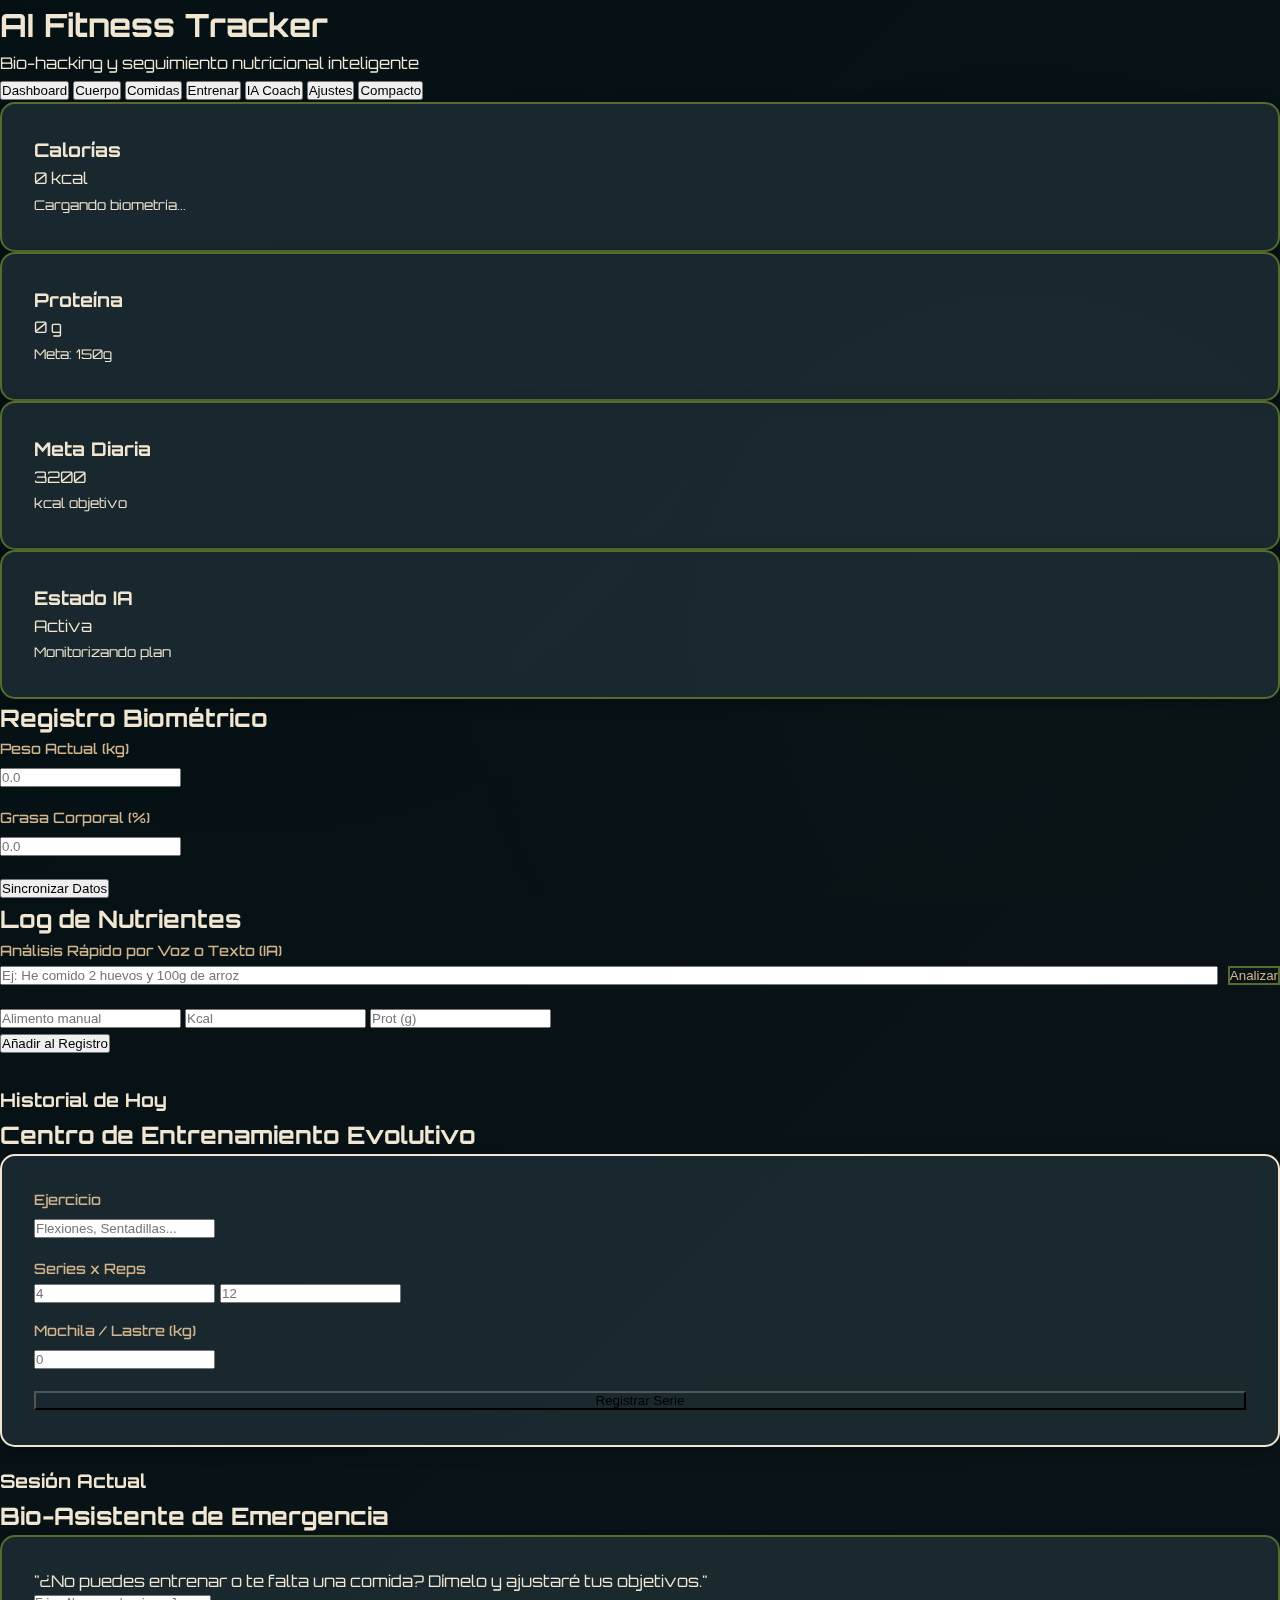
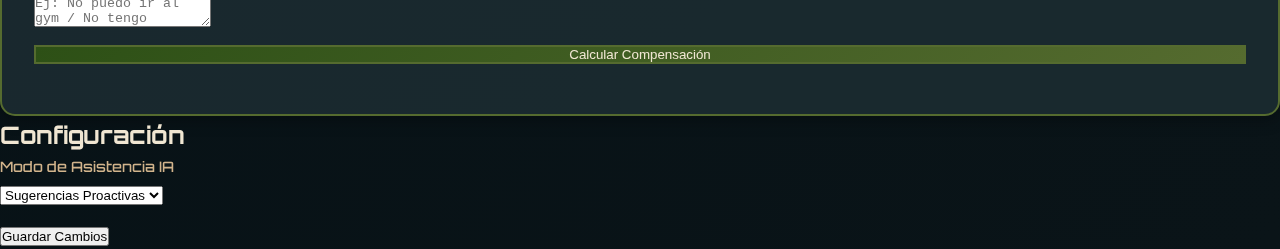
<file: index.html>
<!DOCTYPE html>
<html lang="es">
<head>
  <meta charset="UTF-8" />
  <title>AI Fitness Tracker | Cyberpunk Edition</title>
  <meta name="description" content="Bio-hacking y seguimiento nutricional inteligente con IA de compensación." />
  <meta name="viewport" content="width=device-width, initial-scale=1.0, viewport-fit=cover">
  <link href="https://fonts.googleapis.com/css2?family=Orbitron:wght@400;700&family=Audiowide&display=swap" rel="stylesheet">
  <link rel="stylesheet" href="style.css">
</head>
<body>

  <header>
    <h1>AI Fitness Tracker</h1>
    <p>Bio-hacking y seguimiento nutricional inteligente</p>
  </header>

  <nav class="tabs" role="tablist">
    <button class="tab active" data-target="dashboard">Dashboard</button>
    <button class="tab" data-target="body">Cuerpo</button>
    <button class="tab" data-target="meals">Comidas</button>
    <button class="tab" data-target="workout-log">Entrenar</button> <button class="tab" data-target="ai-coach">IA Coach</button>
    <button class="tab" data-target="ai-settings">Ajustes</button>
    <button id="toggleCompact" class="tab">Compacto</button>
  </nav>

  <main>
    <section id="dashboard" class="dashboard tab-panel active">
      <div class="card">
        <h3>Calorías</h3>
        <p id="calories">0 kcal</p>
        <small class="muted" id="calStatus">Cargando biometría...</small>
      </div>
      <div class="card">
        <h3>Proteína</h3>
        <p id="protein">0 g</p>
        <small class="muted" id="protStatus">Meta: 150g</small>
      </div>
      <div class="card">
        <h3>Meta Diaria</h3>
        <p id="calorieGoal">3200</p>
        <small class="muted">kcal objetivo</small>
      </div>
      <div class="card">
        <h3>Estado IA</h3>
        <p id="aiStatusText">Activa</p>
        <small class="muted">Monitorizando plan</small>
      </div>
    </section>

    <section id="body" class="section tab-panel">
      <h2>Registro Biométrico</h2>
      <div class="form-grid">
        <div class="form-group">
            <label>Peso Actual (kg)</label>
            <input type="number" id="bodyWeight" step="0.1" placeholder="0.0">
        </div>
        <div class="form-group">
            <label>Grasa Corporal (%)</label>
            <input type="number" id="bodyFat" step="0.1" placeholder="0.0">
        </div>
      </div>
      <button id="saveBodyBtn">Sincronizar Datos</button>
    </section>

    <section id="meals" class="section tab-panel">
      <h2>Log de Nutrientes</h2>
      <div class="form-group" style="margin-bottom: 20px;">
        <label>Análisis Rápido por Voz o Texto (IA)</label>
        <div style="display: flex; gap: 10px;">
            <input type="text" id="aiMealText" placeholder="Ej: He comido 2 huevos y 100g de arroz" style="flex-grow: 1;">
            <button id="analyzeMealBtn" class="btn-secondary">Analizar</button>
        </div>
      </div>
      <div class="form-grid">
        <input type="text" id="mealName" placeholder="Alimento manual">
        <input type="number" id="mealCalories" placeholder="Kcal">
        <input type="number" id="mealProtein" placeholder="Prot (g)">
      </div>
      <button id="addMealBtn">Añadir al Registro</button>
      <h3 style="margin-top: 30px; color: var(--neon-blue);">Historial de Hoy</h3>
      <ul id="mealList"></ul>
    </section>

    <section id="workout-log" class="section tab-panel">
      <h2>Centro de Entrenamiento Evolutivo</h2>
      <div class="card" style="border-color: var(--neon-purple); margin-bottom: 20px;">
        <div class="form-grid">
          <div class="form-group">
            <label>Ejercicio</label>
            <input type="text" id="exerciseName" placeholder="Flexiones, Sentadillas...">
          </div>
          <div class="form-group">
            <label>Series x Reps</label>
            <div style="display: flex; gap: 5px;">
              <input type="number" id="workoutSets" placeholder="4">
              <input type="number" id="workoutReps" placeholder="12">
            </div>
          </div>
          <div class="form-group">
            <label>Mochila / Lastre (kg)</label>
            <input type="number" id="workoutWeight" placeholder="0">
          </div>
        </div>
        <button id="addExerciseBtn" style="width: 100%; background: var(--neon-purple);">Registrar Serie</button>
      </div>
      <h3 style="color: var(--neon-purple);">Sesión Actual</h3>
      <ul id="exerciseList"></ul>
    </section>

    <section id="ai-coach" class="section tab-panel">
      <h2>Bio-Asistente de Emergencia</h2>
      <div class="card ai-chat-container">
        <div id="aiResponse" class="ai-bubble">
          "¿No puedes entrenar o te falta una comida? Dímelo y ajustaré tus objetivos."
        </div>
        <div class="form-group">
          <textarea id="aiEmergencyText" placeholder="Ej: No puedo ir al gym / No tengo pollo..."></textarea>
          <button id="compensateBtn" class="btn-primary" style="width: 100%; margin-top: 10px;">Calcular Compensación</button>
        </div>
      </div>
      <div id="adjustmentPlan" class="card" style="display:none; border-color: var(--neon-pink); margin-top: 20px;">
        <h3 style="color: var(--neon-pink);">Plan de Ajuste Aplicado</h3>
        <p id="planDetails"></p>
      </div>
    </section>

    <section id="ai-settings" class="section tab-panel">
      <h2>Configuración</h2>
      <div class="form-group">
        <label>Modo de Asistencia IA</label>
        <select id="aiMode">
          <option value="suggestions">Sugerencias Proactivas</option>
          <option value="auto">Auto-Compensación</option>
          <option value="off">Manual</option>
        </select>
      </div>
      <button id="saveAiSettings">Guardar Cambios</button>
    </section>

    <div id="toasts" class="toasts" aria-live="polite"></div>
  </main>

  <script src="script.js"></script>
</body>
</html>
</file>
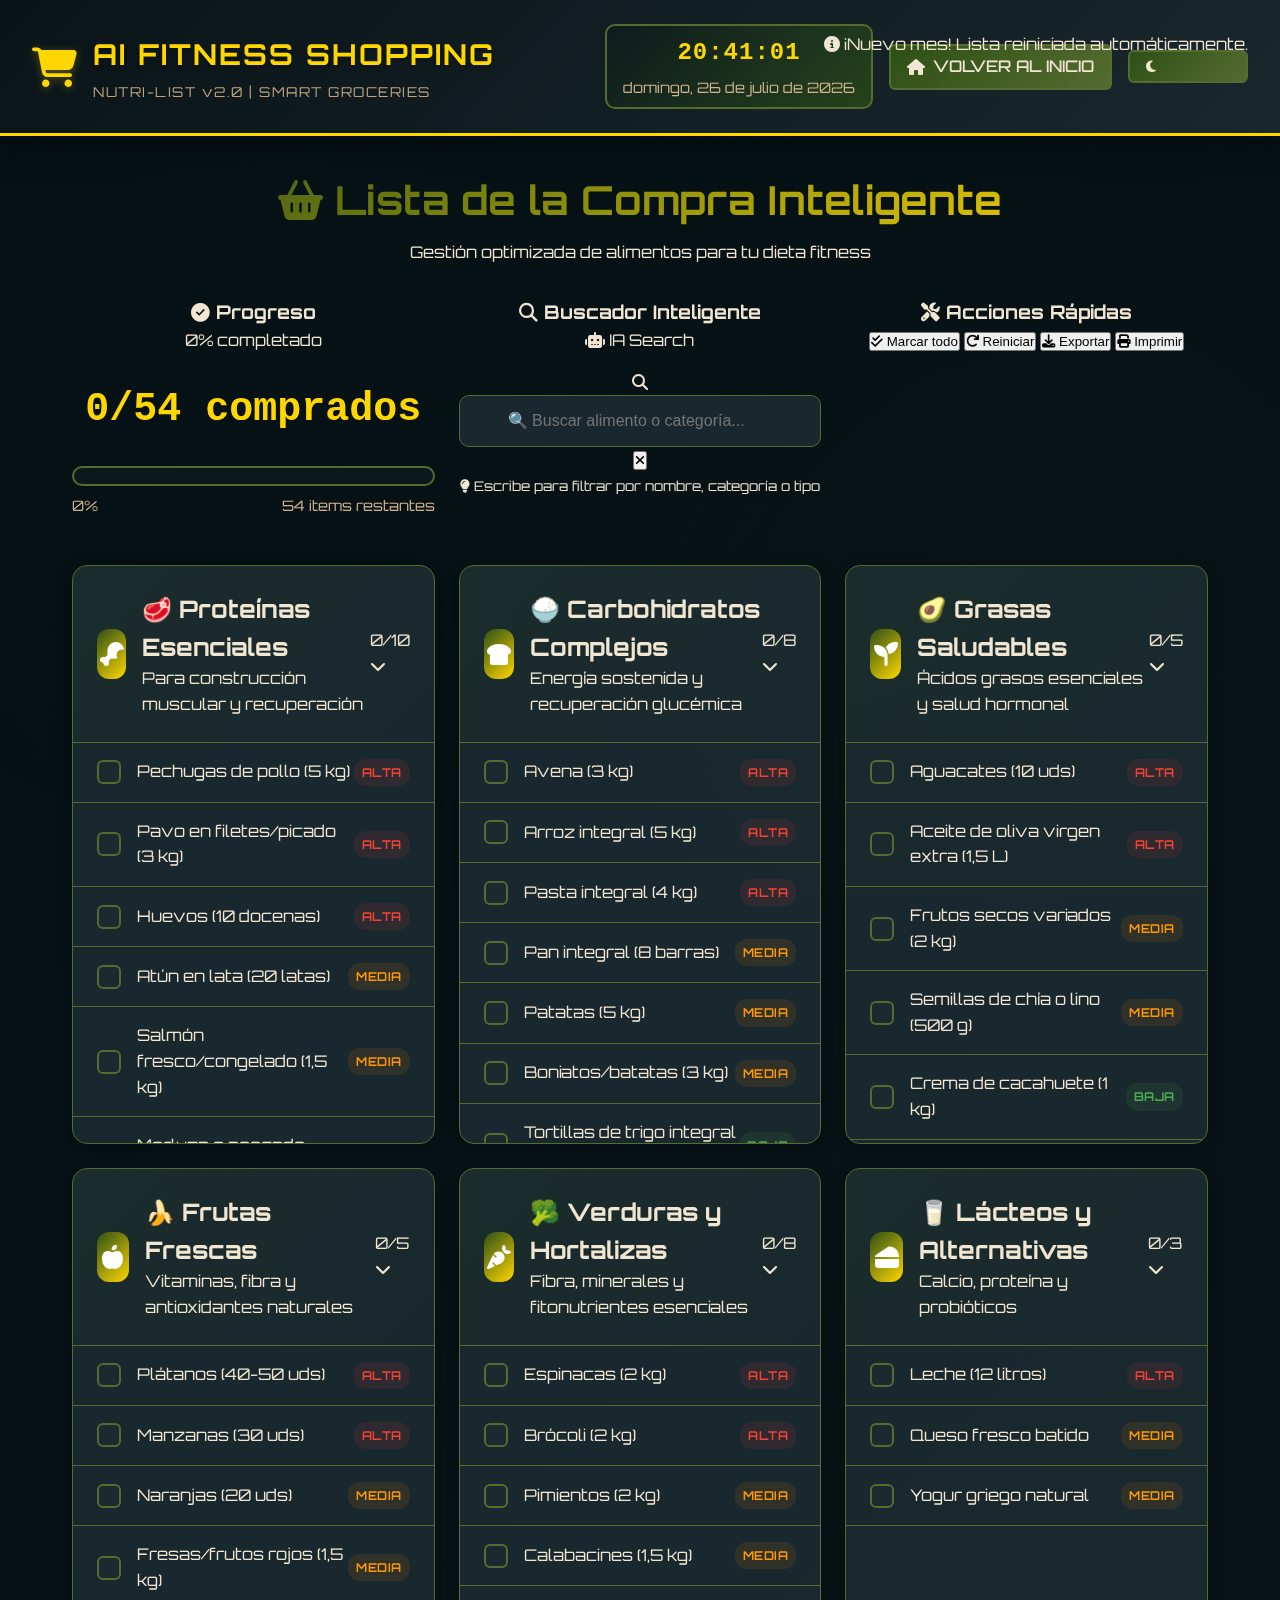
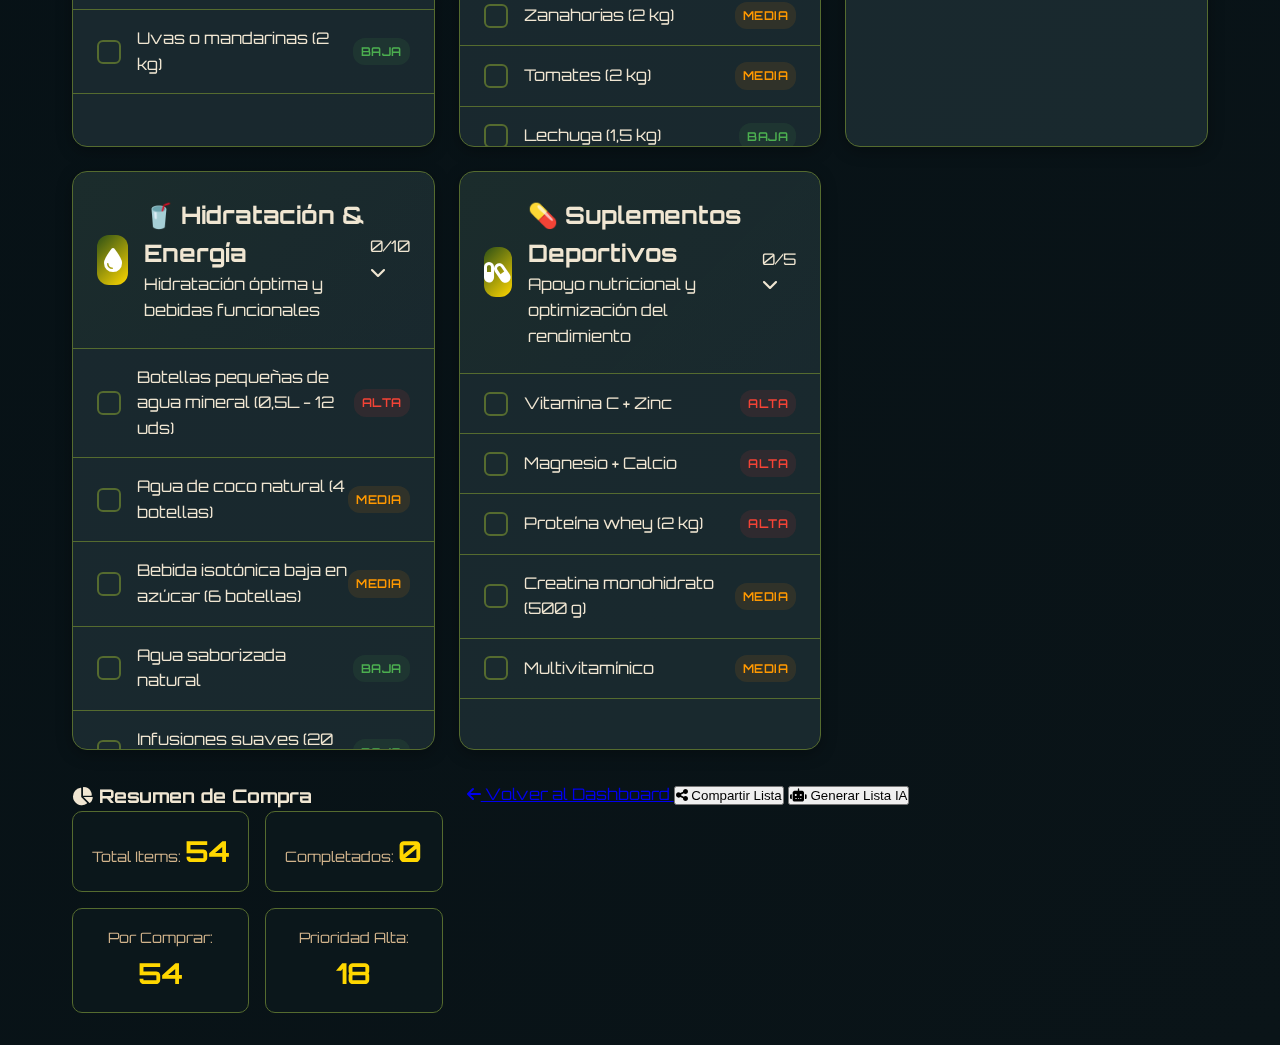
<file: lista-compra.html>
<!DOCTYPE html>
<html lang="es">
<head>
  <meta charset="UTF-8">
  <meta name="viewport" content="width=device-width, initial-scale=1.0">
  <title>Lista de la Compra | AI Fitness Tracker</title>
  <!-- Fuentes y estilos -->
  <link rel="preconnect" href="https://fonts.googleapis.com">
  <link rel="preconnect" href="https://fonts.gstatic.com" crossorigin>
  <link href="https://fonts.googleapis.com/css2?family=Orbitron:wght@400;500;700;900&family=Inter:wght@300;400;500;600&display=swap" rel="stylesheet">
  <link rel="stylesheet" href="https://cdnjs.cloudflare.com/ajax/libs/font-awesome/6.4.0/css/all.min.css">
  <link rel="stylesheet" href="style.css">
</head>
<body class="shopping-body">

<!-- Canvas para efecto Matrix (si lo usas) -->
<canvas id="matrixCanvas"></canvas>

<!-- Header principal - Igual que index.html -->
<header class="main-header">
    <div class="header-container">
        <div class="logo-section">
            <div class="logo-icon">
                <i class="fas fa-shopping-cart"></i>
            </div>
            <div class="logo-text">
                <h1>AI FITNESS SHOPPING</h1>
                <p class="subtitle">NUTRI-LIST v2.0 | SMART GROCERIES</p>
            </div>
        </div>
        
        <div class="header-controls">
            <div class="clock-display">
                <div class="time" id="currentTime">--:--:--</div>
                <div class="date" id="currentDate">--- --- -- ----</div>
            </div>
            
            <a href="index.html" class="gym-mode-btn" style="text-decoration: none;">
                <i class="fas fa-home"></i>
                <span>VOLVER AL INICIO</span>
            </a>
            
            <button id="themeToggle" class="theme-toggle" aria-label="Cambiar tema">
                <i class="fas fa-moon"></i>
            </button>
        </div>
    </div>
</header>

<div class="shopping-container">
  <!-- Panel de control superior -->
  <div class="shopping-control-panel">
    <div class="shopping-header">
      <h1><i class="fas fa-shopping-basket"></i> Lista de la Compra Inteligente</h1>
      <p class="shopping-subtitle">Gestión optimizada de alimentos para tu dieta fitness</p>
    </div>
    
    <div class="shopping-stats">
      <div class="stat-card shopping-stat">
        <div class="card-header">
          <h3><i class="fas fa-check-circle"></i> Progreso</h3>
          <span class="goal-text" id="progressText">0% completado</span>
        </div>
        <div class="card-body">
          <div class="main-value" id="contador">0/0 comprados</div>
          <div class="progress-container">
            <div class="progress-bar" role="progressbar">
              <div class="progress-fill" id="shoppingProgress" style="width: 0%"></div>
            </div>
            <div class="progress-labels">
              <span id="progressPercent">0%</span>
              <span id="remainingItems">0 items restantes</span>
            </div>
          </div>
        </div>
      </div>
      
      <div class="stat-card shopping-stat">
        <div class="card-header">
          <h3><i class="fas fa-search"></i> Buscador Inteligente</h3>
          <span class="goal-text"><i class="fas fa-robot"></i> IA Search</span>
        </div>
        <div class="card-body">
          <div class="search-container">
            <i class="fas fa-search search-icon"></i>
            <input type="text" id="busqueda" placeholder="🔍 Buscar alimento o categoría..." class="smart-search">
            <button class="clear-search" id="clearSearchBtn">
              <i class="fas fa-times"></i>
            </button>
          </div>
          <div class="search-hint">
            <small><i class="fas fa-lightbulb"></i> Escribe para filtrar por nombre, categoría o tipo</small>
          </div>
        </div>
      </div>
      
      <div class="stat-card shopping-stat">
        <div class="card-header">
          <h3><i class="fas fa-tools"></i> Acciones Rápidas</h3>
        </div>
        <div class="card-body">
          <div class="quick-actions">
            <button class="action-btn small-btn" onclick="marcarTodo(true)">
              <i class="fas fa-check-double"></i> Marcar todo
            </button>
            <button class="action-btn small-btn secondary-btn" onclick="marcarTodo(false)">
              <i class="fas fa-redo"></i> Reiniciar
            </button>
            <button class="action-btn small-btn" onclick="exportList()">
              <i class="fas fa-download"></i> Exportar
            </button>
            <button class="action-btn small-btn secondary-btn" onclick="printList()">
              <i class="fas fa-print"></i> Imprimir
            </button>
          </div>
        </div>
      </div>
    </div>
  </div>

  <!-- Categorías con diseño mejorado -->
  <div class="categories-container">
    
    <!-- Proteínas -->
    <div class="category-card" id="proteinas-card">
      <div class="category-header" onclick="toggleLista('proteinas')">
        <div class="category-icon">
          <i class="fas fa-drumstick-bite"></i>
        </div>
        <div class="category-title">
          <h2>🥩 Proteínas Esenciales</h2>
          <p class="category-subtitle">Para construcción muscular y recuperación</p>
        </div>
        <div class="category-stats">
          <span class="category-count" id="proteinas-count">0/10</span>
          <i class="fas fa-chevron-down toggle-icon" id="proteinas-icon"></i>
        </div>
      </div>
      <ul id="proteinas" class="shopping-list">
        <li>
          <label class="checkbox-container">
            <input type="checkbox">
            <span class="checkmark"></span>
            <span class="item-text">Pechugas de pollo <span class="item-quantity">(5 kg)</span></span>
            <span class="item-priority high">ALTA</span>
          </label>
        </li>
        <li>
          <label class="checkbox-container">
            <input type="checkbox">
            <span class="checkmark"></span>
            <span class="item-text">Pavo en filetes/picado <span class="item-quantity">(3 kg)</span></span>
            <span class="item-priority high">ALTA</span>
          </label>
        </li>
        <li>
          <label class="checkbox-container">
            <input type="checkbox">
            <span class="checkmark"></span>
            <span class="item-text">Huevos <span class="item-quantity">(10 docenas)</span></span>
            <span class="item-priority high">ALTA</span>
          </label>
        </li>
        <li>
          <label class="checkbox-container">
            <input type="checkbox">
            <span class="checkmark"></span>
            <span class="item-text">Atún en lata <span class="item-quantity">(20 latas)</span></span>
            <span class="item-priority medium">MEDIA</span>
          </label>
        </li>
        <li>
          <label class="checkbox-container">
            <input type="checkbox">
            <span class="checkmark"></span>
            <span class="item-text">Salmón fresco/congelado <span class="item-quantity">(1,5 kg)</span></span>
            <span class="item-priority medium">MEDIA</span>
          </label>
        </li>
        <li>
          <label class="checkbox-container">
            <input type="checkbox">
            <span class="checkmark"></span>
            <span class="item-text">Merluza o pescado blanco <span class="item-quantity">(1,5 kg)</span></span>
            <span class="item-priority medium">MEDIA</span>
          </label>
        </li>
        <li>
          <label class="checkbox-container">
            <input type="checkbox">
            <span class="checkmark"></span>
            <span class="item-text">Carne magra de ternera <span class="item-quantity">(1,5 kg)</span></span>
            <span class="item-priority medium">MEDIA</span>
          </label>
        </li>
        <li>
          <label class="checkbox-container">
            <input type="checkbox">
            <span class="checkmark"></span>
            <span class="item-text">Queso fresco batido 0% <span class="item-quantity">(4 kg)</span></span>
            <span class="item-priority low">BAJA</span>
          </label>
        </li>
        <li>
          <label class="checkbox-container">
            <input type="checkbox">
            <span class="checkmark"></span>
            <span class="item-text">Yogur griego natural sin azúcar <span class="item-quantity">(2 kg)</span></span>
            <span class="item-priority low">BAJA</span>
          </label>
        </li>
        <li>
          <label class="checkbox-container">
            <input type="checkbox">
            <span class="checkmark"></span>
            <span class="item-text">Clara de huevo líquida <span class="item-quantity">(2 litros)</span></span>
            <span class="item-priority low">BAJA</span>
          </label>
        </li>
      </ul>
    </div>

    <!-- Carbohidratos -->
    <div class="category-card" id="carbohidratos-card">
      <div class="category-header" onclick="toggleLista('carbohidratos')">
        <div class="category-icon">
          <i class="fas fa-bread-slice"></i>
        </div>
        <div class="category-title">
          <h2>🍚 Carbohidratos Complejos</h2>
          <p class="category-subtitle">Energía sostenida y recuperación glucémica</p>
        </div>
        <div class="category-stats">
          <span class="category-count" id="carbohidratos-count">0/8</span>
          <i class="fas fa-chevron-down toggle-icon" id="carbohidratos-icon"></i>
        </div>
      </div>
      <ul id="carbohidratos" class="shopping-list">
        <li>
          <label class="checkbox-container">
            <input type="checkbox">
            <span class="checkmark"></span>
            <span class="item-text">Avena <span class="item-quantity">(3 kg)</span></span>
            <span class="item-priority high">ALTA</span>
          </label>
        </li>
        <li>
          <label class="checkbox-container">
            <input type="checkbox">
            <span class="checkmark"></span>
            <span class="item-text">Arroz integral <span class="item-quantity">(5 kg)</span></span>
            <span class="item-priority high">ALTA</span>
          </label>
        </li>
        <li>
          <label class="checkbox-container">
            <input type="checkbox">
            <span class="checkmark"></span>
            <span class="item-text">Pasta integral <span class="item-quantity">(4 kg)</span></span>
            <span class="item-priority high">ALTA</span>
          </label>
        </li>
        <li>
          <label class="checkbox-container">
            <input type="checkbox">
            <span class="checkmark"></span>
            <span class="item-text">Pan integral <span class="item-quantity">(8 barras)</span></span>
            <span class="item-priority medium">MEDIA</span>
          </label>
        </li>
        <li>
          <label class="checkbox-container">
            <input type="checkbox">
            <span class="checkmark"></span>
            <span class="item-text">Patatas <span class="item-quantity">(5 kg)</span></span>
            <span class="item-priority medium">MEDIA</span>
          </label>
        </li>
        <li>
          <label class="checkbox-container">
            <input type="checkbox">
            <span class="checkmark"></span>
            <span class="item-text">Boniatos/batatas <span class="item-quantity">(3 kg)</span></span>
            <span class="item-priority medium">MEDIA</span>
          </label>
        </li>
        <li>
          <label class="checkbox-container">
            <input type="checkbox">
            <span class="checkmark"></span>
            <span class="item-text">Tortillas de trigo integral <span class="item-quantity">(2 paquetes)</span></span>
            <span class="item-priority low">BAJA</span>
          </label>
        </li>
        <li>
          <label class="checkbox-container">
            <input type="checkbox">
            <span class="checkmark"></span>
            <span class="item-text">Harina integral <span class="item-quantity">(1 kg)</span></span>
            <span class="item-priority low">BAJA</span>
          </label>
        </li>
      </ul>
    </div>

    <!-- Grasas saludables -->
    <div class="category-card" id="grasas-card">
      <div class="category-header" onclick="toggleLista('grasas')">
        <div class="category-icon">
          <i class="fas fa-seedling"></i>
        </div>
        <div class="category-title">
          <h2>🥑 Grasas Saludables</h2>
          <p class="category-subtitle">Ácidos grasos esenciales y salud hormonal</p>
        </div>
        <div class="category-stats">
          <span class="category-count" id="grasas-count">0/5</span>
          <i class="fas fa-chevron-down toggle-icon" id="grasas-icon"></i>
        </div>
      </div>
      <ul id="grasas" class="shopping-list">
        <li>
          <label class="checkbox-container">
            <input type="checkbox">
            <span class="checkmark"></span>
            <span class="item-text">Aguacates <span class="item-quantity">(10 uds)</span></span>
            <span class="item-priority high">ALTA</span>
          </label>
        </li>
        <li>
          <label class="checkbox-container">
            <input type="checkbox">
            <span class="checkmark"></span>
            <span class="item-text">Aceite de oliva virgen extra <span class="item-quantity">(1,5 L)</span></span>
            <span class="item-priority high">ALTA</span>
          </label>
        </li>
        <li>
          <label class="checkbox-container">
            <input type="checkbox">
            <span class="checkmark"></span>
            <span class="item-text">Frutos secos variados <span class="item-quantity">(2 kg)</span></span>
            <span class="item-priority medium">MEDIA</span>
          </label>
        </li>
        <li>
          <label class="checkbox-container">
            <input type="checkbox">
            <span class="checkmark"></span>
            <span class="item-text">Semillas de chía o lino <span class="item-quantity">(500 g)</span></span>
            <span class="item-priority medium">MEDIA</span>
          </label>
        </li>
        <li>
          <label class="checkbox-container">
            <input type="checkbox">
            <span class="checkmark"></span>
            <span class="item-text">Crema de cacahuete <span class="item-quantity">(1 kg)</span></span>
            <span class="item-priority low">BAJA</span>
          </label>
        </li>
      </ul>
    </div>

    <!-- Frutas -->
    <div class="category-card" id="frutas-card">
      <div class="category-header" onclick="toggleLista('frutas')">
        <div class="category-icon">
          <i class="fas fa-apple-alt"></i>
        </div>
        <div class="category-title">
          <h2>🍌 Frutas Frescas</h2>
          <p class="category-subtitle">Vitaminas, fibra y antioxidantes naturales</p>
        </div>
        <div class="category-stats">
          <span class="category-count" id="frutas-count">0/5</span>
          <i class="fas fa-chevron-down toggle-icon" id="frutas-icon"></i>
        </div>
      </div>
      <ul id="frutas" class="shopping-list">
        <li>
          <label class="checkbox-container">
            <input type="checkbox">
            <span class="checkmark"></span>
            <span class="item-text">Plátanos <span class="item-quantity">(40-50 uds)</span></span>
            <span class="item-priority high">ALTA</span>
          </label>
        </li>
        <li>
          <label class="checkbox-container">
            <input type="checkbox">
            <span class="checkmark"></span>
            <span class="item-text">Manzanas <span class="item-quantity">(30 uds)</span></span>
            <span class="item-priority high">ALTA</span>
          </label>
        </li>
        <li>
          <label class="checkbox-container">
            <input type="checkbox">
            <span class="checkmark"></span>
            <span class="item-text">Naranjas <span class="item-quantity">(20 uds)</span></span>
            <span class="item-priority medium">MEDIA</span>
          </label>
        </li>
        <li>
          <label class="checkbox-container">
            <input type="checkbox">
            <span class="checkmark"></span>
            <span class="item-text">Fresas/frutos rojos <span class="item-quantity">(1,5 kg)</span></span>
            <span class="item-priority medium">MEDIA</span>
          </label>
        </li>
        <li>
          <label class="checkbox-container">
            <input type="checkbox">
            <span class="checkmark"></span>
            <span class="item-text">Uvas o mandarinas <span class="item-quantity">(2 kg)</span></span>
            <span class="item-priority low">BAJA</span>
          </label>
        </li>
      </ul>
    </div>

    <!-- Verduras -->
    <div class="category-card" id="verduras-card">
      <div class="category-header" onclick="toggleLista('verduras')">
        <div class="category-icon">
          <i class="fas fa-carrot"></i>
        </div>
        <div class="category-title">
          <h2>🥦 Verduras y Hortalizas</h2>
          <p class="category-subtitle">Fibra, minerales y fitonutrientes esenciales</p>
        </div>
        <div class="category-stats">
          <span class="category-count" id="verduras-count">0/8</span>
          <i class="fas fa-chevron-down toggle-icon" id="verduras-icon"></i>
        </div>
      </div>
      <ul id="verduras" class="shopping-list">
        <li>
          <label class="checkbox-container">
            <input type="checkbox">
            <span class="checkmark"></span>
            <span class="item-text">Espinacas <span class="item-quantity">(2 kg)</span></span>
            <span class="item-priority high">ALTA</span>
          </label>
        </li>
        <li>
          <label class="checkbox-container">
            <input type="checkbox">
            <span class="checkmark"></span>
            <span class="item-text">Brócoli <span class="item-quantity">(2 kg)</span></span>
            <span class="item-priority high">ALTA</span>
          </label>
        </li>
        <li>
          <label class="checkbox-container">
            <input type="checkbox">
            <span class="checkmark"></span>
            <span class="item-text">Pimientos <span class="item-quantity">(2 kg)</span></span>
            <span class="item-priority medium">MEDIA</span>
          </label>
        </li>
        <li>
          <label class="checkbox-container">
            <input type="checkbox">
            <span class="checkmark"></span>
            <span class="item-text">Calabacines <span class="item-quantity">(1,5 kg)</span></span>
            <span class="item-priority medium">MEDIA</span>
          </label>
        </li>
        <li>
          <label class="checkbox-container">
            <input type="checkbox">
            <span class="checkmark"></span>
            <span class="item-text">Zanahorias <span class="item-quantity">(2 kg)</span></span>
            <span class="item-priority medium">MEDIA</span>
          </label>
        </li>
        <li>
          <label class="checkbox-container">
            <input type="checkbox">
            <span class="checkmark"></span>
            <span class="item-text">Tomates <span class="item-quantity">(2 kg)</span></span>
            <span class="item-priority medium">MEDIA</span>
          </label>
        </li>
        <li>
          <label class="checkbox-container">
            <input type="checkbox">
            <span class="checkmark"></span>
            <span class="item-text">Lechuga <span class="item-quantity">(1,5 kg)</span></span>
            <span class="item-priority low">BAJA</span>
          </label>
        </li>
        <li>
          <label class="checkbox-container">
            <input type="checkbox">
            <span class="checkmark"></span>
            <span class="item-text">Cebollas <span class="item-quantity">(1,5 kg)</span></span>
            <span class="item-priority low">BAJA</span>
          </label>
        </li>
      </ul>
    </div>

    <!-- Lácteos -->
    <div class="category-card" id="lacteos-card">
      <div class="category-header" onclick="toggleLista('lacteos')">
        <div class="category-icon">
          <i class="fas fa-cheese"></i>
        </div>
        <div class="category-title">
          <h2>🥛 Lácteos y Alternativas</h2>
          <p class="category-subtitle">Calcio, proteína y probióticos</p>
        </div>
        <div class="category-stats">
          <span class="category-count" id="lacteos-count">0/3</span>
          <i class="fas fa-chevron-down toggle-icon" id="lacteos-icon"></i>
        </div>
      </div>
      <ul id="lacteos" class="shopping-list">
        <li>
          <label class="checkbox-container">
            <input type="checkbox">
            <span class="checkmark"></span>
            <span class="item-text">Leche <span class="item-quantity">(12 litros)</span></span>
            <span class="item-priority high">ALTA</span>
          </label>
        </li>
        <li>
          <label class="checkbox-container">
            <input type="checkbox">
            <span class="checkmark"></span>
            <span class="item-text">Queso fresco batido</span>
            <span class="item-priority medium">MEDIA</span>
          </label>
        </li>
        <li>
          <label class="checkbox-container">
            <input type="checkbox">
            <span class="checkmark"></span>
            <span class="item-text">Yogur griego natural</span>
            <span class="item-priority medium">MEDIA</span>
          </label>
        </li>
      </ul>
    </div>

    <!-- Líquidos e hidratación -->
    <div class="category-card" id="liquidos-card">
      <div class="category-header" onclick="toggleLista('liquidos')">
        <div class="category-icon">
          <i class="fas fa-tint"></i>
        </div>
        <div class="category-title">
          <h2>🥤 Hidratación & Energía</h2>
          <p class="category-subtitle">Hidratación óptima y bebidas funcionales</p>
        </div>
        <div class="category-stats">
          <span class="category-count" id="liquidos-count">0/10</span>
          <i class="fas fa-chevron-down toggle-icon" id="liquidos-icon"></i>
        </div>
      </div>
      <ul id="liquidos" class="shopping-list">
        <li>
          <label class="checkbox-container">
            <input type="checkbox">
            <span class="checkmark"></span>
            <span class="item-text">Botellas pequeñas de agua mineral <span class="item-quantity">(0,5L - 12 uds)</span></span>
            <span class="item-priority high">ALTA</span>
          </label>
        </li>
        <li>
          <label class="checkbox-container">
            <input type="checkbox">
            <span class="checkmark"></span>
            <span class="item-text">Agua de coco natural <span class="item-quantity">(4 botellas)</span></span>
            <span class="item-priority medium">MEDIA</span>
          </label>
        </li>
        <li>
          <label class="checkbox-container">
            <input type="checkbox">
            <span class="checkmark"></span>
            <span class="item-text">Bebida isotónica baja en azúcar <span class="item-quantity">(6 botellas)</span></span>
            <span class="item-priority medium">MEDIA</span>
          </label>
        </li>
        <li>
          <label class="checkbox-container">
            <input type="checkbox">
            <span class="checkmark"></span>
            <span class="item-text">Agua saborizada natural</span>
            <span class="item-priority low">BAJA</span>
          </label>
        </li>
        <li>
          <label class="checkbox-container">
            <input type="checkbox">
            <span class="checkmark"></span>
            <span class="item-text">Infusiones suaves <span class="item-quantity">(20 sobres)</span></span>
            <span class="item-priority low">BAJA</span>
          </label>
        </li>
        <li>
          <label class="checkbox-container">
            <input type="checkbox">
            <span class="checkmark"></span>
            <span class="item-text">Zumo natural sin azúcar <span class="item-quantity">(3 litros)</span></span>
            <span class="item-priority medium">MEDIA</span>
          </label>
        </li>
        <li>
          <label class="checkbox-container">
            <input type="checkbox">
            <span class="checkmark"></span>
            <span class="item-text">Leche semidesnatada o bebida vegetal <span class="item-quantity">(8 litros)</span></span>
            <span class="item-priority high">ALTA</span>
          </label>
        </li>
        <li>
          <label class="checkbox-container">
            <input type="checkbox">
            <span class="checkmark"></span>
            <span class="item-text">Bebida pre-entreno natural</span>
            <span class="item-priority medium">MEDIA</span>
          </label>
        </li>
        <li>
          <label class="checkbox-container">
            <input type="checkbox">
            <span class="checkmark"></span>
            <span class="item-text">Monster Zero o Reign <span class="item-quantity">(máx. 1-2 por semana)</span></span>
            <span class="item-priority low">BAJA</span>
          </label>
        </li>
        <li>
          <label class="checkbox-container">
            <input type="checkbox">
            <span class="checkmark"></span>
            <span class="item-text">Bebida con electrolitos sin azúcar</span>
            <span class="item-priority medium">MEDIA</span>
          </label>
        </li>
      </ul>
    </div>

    <!-- Suplementos -->
    <div class="category-card" id="suplementos-card">
      <div class="category-header" onclick="toggleLista('suplementos')">
        <div class="category-icon">
          <i class="fas fa-capsules"></i>
        </div>
        <div class="category-title">
          <h2>💊 Suplementos Deportivos</h2>
          <p class="category-subtitle">Apoyo nutricional y optimización del rendimiento</p>
        </div>
        <div class="category-stats">
          <span class="category-count" id="suplementos-count">0/5</span>
          <i class="fas fa-chevron-down toggle-icon" id="suplementos-icon"></i>
        </div>
      </div>
      <ul id="suplementos" class="shopping-list">
        <li>
          <label class="checkbox-container">
            <input type="checkbox">
            <span class="checkmark"></span>
            <span class="item-text">Vitamina C + Zinc</span>
            <span class="item-priority high">ALTA</span>
          </label>
        </li>
        <li>
          <label class="checkbox-container">
            <input type="checkbox">
            <span class="checkmark"></span>
            <span class="item-text">Magnesio + Calcio</span>
            <span class="item-priority high">ALTA</span>
          </label>
        </li>
        <li>
          <label class="checkbox-container">
            <input type="checkbox">
            <span class="checkmark"></span>
            <span class="item-text">Proteína whey <span class="item-quantity">(2 kg)</span></span>
            <span class="item-priority high">ALTA</span>
          </label>
        </li>
        <li>
          <label class="checkbox-container">
            <input type="checkbox">
            <span class="checkmark"></span>
            <span class="item-text">Creatina monohidrato <span class="item-quantity">(500 g)</span></span>
            <span class="item-priority medium">MEDIA</span>
          </label>
        </li>
        <li>
          <label class="checkbox-container">
            <input type="checkbox">
            <span class="checkmark"></span>
            <span class="item-text">Multivitamínico</span>
            <span class="item-priority medium">MEDIA</span>
          </label>
        </li>
      </ul>
    </div>
  </div>

  <!-- Panel de acciones finales -->
  <div class="bottom-controls">
    <div class="summary-card">
      <h3><i class="fas fa-chart-pie"></i> Resumen de Compra</h3>
      <div class="summary-grid">
        <div class="summary-item">
          <span class="summary-label">Total Items:</span>
          <span class="summary-value" id="totalItems">0</span>
        </div>
        <div class="summary-item">
          <span class="summary-label">Completados:</span>
          <span class="summary-value" id="completedItems">0</span>
        </div>
        <div class="summary-item">
          <span class="summary-label">Por Comprar:</span>
          <span class="summary-value" id="pendingItems">0</span>
        </div>
        <div class="summary-item">
          <span class="summary-label">Prioridad Alta:</span>
          <span class="summary-value" id="highPriority">0</span>
        </div>
      </div>
    </div>
    
    <div class="action-buttons-bottom">
      <a href="index.html" class="back-btn">
        <i class="fas fa-arrow-left"></i>
        Volver al Dashboard
      </a>
      <button class="primary-btn" onclick="shareList()">
        <i class="fas fa-share-alt"></i>
        Compartir Lista
      </button>
      <button class="secondary-btn" onclick="generateSmartList()">
        <i class="fas fa-robot"></i>
        Generar Lista IA
      </button>
    </div>
  </div>
</div>

<!-- Notificaciones toast -->
<div id="toastContainer" class="toast-container"></div>

<script>
  // Variables globales
  let isDarkMode = true; // Por defecto modo oscuro
  
  // Inicialización
  document.addEventListener('DOMContentLoaded', function() {
    initTheme();
    initShoppingList();
    setupEventListeners();
    updateClock();
    setInterval(updateClock, 1000);
  });

  // Inicializar tema
  function initTheme() {
    // Cargar preferencia de tema
    const savedTheme = localStorage.getItem('theme');
    if (savedTheme === 'light') {
      isDarkMode = false;
      document.body.classList.remove('dark-mode');
      document.body.classList.add('light-mode');
      updateThemeIcon();
    } else {
      // Por defecto modo oscuro
      isDarkMode = true;
      document.body.classList.add('dark-mode');
      document.body.classList.remove('light-mode');
      updateThemeIcon();
    }
    
    // Configurar botón de tema
    const themeToggle = document.getElementById('themeToggle');
    if (themeToggle) {
      themeToggle.addEventListener('click', toggleTheme);
    }
  }

  // Alternar tema claro/oscuro
  function toggleTheme() {
    isDarkMode = !isDarkMode;
    
    if (isDarkMode) {
      document.body.classList.add('dark-mode');
      document.body.classList.remove('light-mode');
      localStorage.setItem('theme', 'dark');
    } else {
      document.body.classList.remove('dark-mode');
      document.body.classList.add('light-mode');
      localStorage.setItem('theme', 'light');
    }
    
    updateThemeIcon();
  }

  // Actualizar icono del tema
  function updateThemeIcon() {
    const themeIcon = document.querySelector('#themeToggle i');
    if (themeIcon) {
      if (isDarkMode) {
        themeIcon.className = 'fas fa-moon';
        themeIcon.setAttribute('aria-label', 'Cambiar a modo claro');
      } else {
        themeIcon.className = 'fas fa-sun';
        themeIcon.setAttribute('aria-label', 'Cambiar a modo oscuro');
      }
    }
  }

  // Reloj en tiempo real
  function updateClock() {
    const now = new Date();
    const timeElement = document.getElementById('currentTime');
    const dateElement = document.getElementById('currentDate');
    
    if (timeElement) {
      timeElement.textContent = now.toLocaleTimeString('es-ES', {hour12: false});
    }
    
    if (dateElement) {
      const options = { weekday: 'long', year: 'numeric', month: 'long', day: 'numeric' };
      dateElement.textContent = now.toLocaleDateString('es-ES', options);
    }
  }

  // Inicializar lista de compras
  function initShoppingList() {
    // Reinicio automático mensual
    const currentMonth = new Date().getMonth();
    const savedMonth = localStorage.getItem('shoppingMonth');
    
    if (!savedMonth || parseInt(savedMonth) !== currentMonth) {
      localStorage.clear();
      localStorage.setItem('shoppingMonth', currentMonth);
      showNotification('¡Nuevo mes! Lista reiniciada automáticamente.', 'info');
    }

    // Cargar datos guardados
    loadSavedData();
    
    // Actualizar contadores iniciales
    updateAllCounts();
    updateProgress();
    
    // Configurar todas las listas como visibles por defecto
    document.querySelectorAll('.shopping-list').forEach(list => {
      list.style.display = 'block';
    });
  }

  // Configurar event listeners
  function setupEventListeners() {
    // Buscador
    document.getElementById('busqueda').addEventListener('input', function(e) {
      filterItems(e.target.value.toLowerCase());
    });
    
    // Botón limpiar búsqueda
    document.getElementById('clearSearchBtn').addEventListener('click', function() {
      document.getElementById('busqueda').value = '';
      filterItems('');
    });
    
    // Checkboxes
    document.querySelectorAll('.checkbox-container input[type="checkbox"]').forEach((checkbox, index) => {
      // Cargar estado guardado
      const savedState = localStorage.getItem(`shoppingItem_${index}`);
      if (savedState === 'true') {
        checkbox.checked = true;
      }
      
      // Guardar estado al cambiar
      checkbox.addEventListener('change', function() {
        localStorage.setItem(`shoppingItem_${index}`, this.checked);
        updateAllCounts();
        updateProgress();
        updateCategoryCount(this.closest('.category-card').id.replace('-card', ''));
      });
    });
  }

  // Filtrar items
  function filterItems(searchTerm) {
    const items = document.querySelectorAll('.shopping-list li');
    let visibleCount = 0;
    
    items.forEach(item => {
      const text = item.textContent.toLowerCase();
      if (searchTerm === '' || text.includes(searchTerm)) {
        item.style.display = 'flex';
        visibleCount++;
      } else {
        item.style.display = 'none';
      }
    });
    
    // Actualizar contador de búsqueda
    const searchCounter = document.getElementById('searchResults');
    if (searchCounter) {
      searchCounter.textContent = `${visibleCount} resultados`;
    }
  }

  // Cargar datos guardados
  function loadSavedData() {
    const checks = document.querySelectorAll('.checkbox-container input[type="checkbox"]');
    checks.forEach((check, i) => {
      if (localStorage.getItem(`shoppingItem_${i}`) === 'true') {
        check.checked = true;
      }
    });
  }

  // Actualizar todos los contadores
  function updateAllCounts() {
    updateProgress();
    updateCategoryCount('proteinas');
    updateCategoryCount('carbohidratos');
    updateCategoryCount('grasas');
    updateCategoryCount('frutas');
    updateCategoryCount('verduras');
    updateCategoryCount('lacteos');
    updateCategoryCount('liquidos');
    updateCategoryCount('suplementos');
    updateSummary();
  }

  // Actualizar progreso general
  function updateProgress() {
    const checks = document.querySelectorAll('.checkbox-container input[type="checkbox"]');
    const total = checks.length;
    const checked = Array.from(checks).filter(c => c.checked).length;
    const progress = total > 0 ? (checked / total) * 100 : 0;
    
    // Actualizar elementos
    document.getElementById('contador').textContent = `${checked}/${total} comprados`;
    document.getElementById('shoppingProgress').style.width = `${progress}%`;
    document.getElementById('progressPercent').textContent = `${Math.round(progress)}%`;
    document.getElementById('remainingItems').textContent = `${total - checked} items restantes`;
    document.getElementById('progressText').textContent = `${Math.round(progress)}% completado`;
  }

  // Actualizar contador de categoría
  function updateCategoryCount(categoryId) {
    const categoryChecks = document.querySelectorAll(`#${categoryId} .checkbox-container input[type="checkbox"]`);
    const total = categoryChecks.length;
    const checked = Array.from(categoryChecks).filter(c => c.checked).length;
    
    const countElement = document.getElementById(`${categoryId}-count`);
    if (countElement) {
      countElement.textContent = `${checked}/${total}`;
    }
    
    // Actualizar icono si la categoría está completa
    const categoryCard = document.getElementById(`${categoryId}-card`);
    if (checked === total && total > 0) {
      categoryCard.classList.add('category-complete');
    } else {
      categoryCard.classList.remove('category-complete');
    }
  }

  // Actualizar resumen
  function updateSummary() {
    const checks = document.querySelectorAll('.checkbox-container input[type="checkbox"]');
    const total = checks.length;
    const checked = Array.from(checks).filter(c => c.checked).length;
    const highPriority = document.querySelectorAll('.item-priority.high').length;
    
    document.getElementById('totalItems').textContent = total;
    document.getElementById('completedItems').textContent = checked;
    document.getElementById('pendingItems').textContent = total - checked;
    document.getElementById('highPriority').textContent = highPriority;
  }

  // Marcar/desmarcar todo
  function marcarTodo(estado) {
    const checks = document.querySelectorAll('.checkbox-container input[type="checkbox"]');
    checks.forEach((check, i) => {
      check.checked = estado;
      localStorage.setItem(`shoppingItem_${i}`, estado);
    });
    updateAllCounts();
    
    // Mostrar notificación
    const message = estado ? '✅ Todos los items marcados como comprados' : '🔄 Lista reiniciada correctamente';
    showNotification(message, estado ? 'success' : 'info');
  }

  // Alternar visibilidad de lista
  function toggleLista(categoryId) {
    const lista = document.getElementById(categoryId);
    const icon = document.getElementById(`${categoryId}-icon`);
    
    if (lista.style.display === 'none') {
      lista.style.display = 'block';
      icon.classList.remove('fa-chevron-down');
      icon.classList.add('fa-chevron-up');
    } else {
      lista.style.display = 'none';
      icon.classList.remove('fa-chevron-up');
      icon.classList.add('fa-chevron-down');
    }
  }

  // Funciones adicionales
  function exportList() {
    const checkedItems = Array.from(document.querySelectorAll('.checkbox-container input[type="checkbox"]:checked'))
      .map(check => check.closest('li').querySelector('.item-text').textContent.trim());
    
    const uncheckedItems = Array.from(document.querySelectorAll('.checkbox-container input[type="checkbox"]:not(:checked)'))
      .map(check => check.closest('li').querySelector('.item-text').textContent.trim());
    
    const exportText = `LISTA DE COMPRA FITNESS - ${new Date().toLocaleDateString()}\n\n` +
                      `✅ COMPRADOS (${checkedItems.length}):\n${checkedItems.join('\n')}\n\n` +
                      `⏰ PENDIENTES (${uncheckedItems.length}):\n${uncheckedItems.join('\n')}`;
    
    // Crear y descargar archivo
    const blob = new Blob([exportText], { type: 'text/plain' });
    const url = window.URL.createObjectURL(blob);
    const a = document.createElement('a');
    a.href = url;
    a.download = `lista-compra-fitness-${new Date().toISOString().split('T')[0]}.txt`;
    a.click();
    
    showNotification('📥 Lista exportada correctamente', 'success');
  }

  function printList() {
    window.print();
  }

  function shareList() {
    if (navigator.share) {
      const text = `Mi lista de compra fitness: ${document.getElementById('contador').textContent} completados.`;
      navigator.share({
        title: 'Lista de Compra Fitness',
        text: text,
        url: window.location.href
      });
    } else {
      // Copiar al portapapeles
      const text = `Mi lista de compra fitness:\n${window.location.href}\n\nProgreso: ${document.getElementById('contador').textContent}`;
      navigator.clipboard.writeText(text).then(() => {
        showNotification('📋 Enlace copiado al portapapeles', 'success');
      });
    }
  }

  function generateSmartList() {
    showNotification('🤖 Generando lista inteligente con IA...', 'info');
    // Simular generación IA
    setTimeout(() => {
      // Marcar automáticamente items de prioridad alta no comprados
      const highPriorityItems = document.querySelectorAll('.item-priority.high');
      let marked = 0;
      highPriorityItems.forEach(item => {
        const checkbox = item.closest('li').querySelector('input[type="checkbox"]');
        if (!checkbox.checked) {
          checkbox.checked = true;
          const index = Array.from(document.querySelectorAll('.checkbox-container input')).indexOf(checkbox);
          localStorage.setItem(`shoppingItem_${index}`, true);
          marked++;
        }
      });
      
      updateAllCounts();
      showNotification(`✅ IA marcó ${marked} items de prioridad alta`, 'success');
    }, 1500);
  }

  // Mostrar notificaciones
  function showNotification(message, type = 'info') {
    // Crear contenedor si no existe
    let toastContainer = document.getElementById('toastContainer');
    if (!toastContainer) {
      toastContainer = document.createElement('div');
      toastContainer.id = 'toastContainer';
      toastContainer.className = 'toast-container';
      document.body.appendChild(toastContainer);
    }
    
    const notification = document.createElement('div');
    notification.className = `toast-notification ${type}`;
    notification.innerHTML = `
      <i class="fas fa-${type === 'success' ? 'check-circle' : type === 'warning' ? 'exclamation-triangle' : 'info-circle'}"></i>
      <span>${message}</span>
    `;
    
    toastContainer.appendChild(notification);
    
    // Animar entrada
    setTimeout(() => notification.classList.add('show'), 10);
    
    // Eliminar después de 3 segundos
    setTimeout(() => {
      notification.classList.remove('show');
      setTimeout(() => notification.remove(), 300);
    }, 3000);
  }
</script>



</body>
</html>
</file>
<file: style.css>
/**********************
 * VARIABLES Y RESET
 **********************/
:root {
    /* PALETA DE COLORES - MODO OSCURO (default) */
    --military-dark: #0a1418;
    --military-darker: #051015;
    --military-green: #2d5016;
    --military-dark-green: #1a3a0a;
    --military-olive: #556b2f;
    --military-sand: #c2b280;
    --military-tan: #d2b48c;
    --military-red: #8b0000;
    --military-bright-red: #cc3333;
    --military-yellow: #ffd700;
    --military-gold: #ffcc00;
    --military-gray: #708090;
    --military-light-gray: #a0a8b0;
    --military-light: #f0e6d2;
    --military-blue: #0066cc;
    --military-cyan: #00ccff;
    
    /* VARIABLES UNIFICADAS - MODO OSCURO */
    --color-bg: var(--military-darker);
    --color-card-bg: rgba(26, 42, 47, 0.95);
    --color-text: var(--military-light);
    --color-text-secondary: var(--military-tan);
    --color-border: var(--military-olive);
    --color-hover: rgba(45, 80, 22, 0.3);
    --color-primary: var(--military-green);
    --color-accent: var(--military-yellow);
    --color-success: #39ff14;
    --color-warning: #ffcc00;
    --color-danger: #ff4444;
    --color-info: #00ccff;
    
    /* PALETA MODO CLARO */
    --color-bg-light: #f0e6d2;
    --color-card-bg-light: rgba(255, 255, 255, 0.95);
    --color-text-light: #2c3e50;
    --color-text-secondary-light: #666;
    --color-border-light: #c2b280;
    --color-hover-light: rgba(194, 178, 128, 0.1);
    --color-primary-light: #2d5016;
    --color-accent-light: #ffcc00;
    
    /* TIPOGRAFÍA */
    --font-main: 'Orbitron', 'Segoe UI', sans-serif;
    --font-mono: 'Courier New', monospace;
    --font-inter: 'Inter', sans-serif;
    
    /* BORDES Y SOMBRAS */
    --radius-xs: 4px;
    --radius-sm: 6px;
    --radius-md: 10px;
    --radius-lg: 15px;
    --radius-xl: 20px;
    --radius-xxl: 25px;
    
    --shadow-xs: 0 1px 3px rgba(0, 0, 0, 0.1);
    --shadow-sm: 0 2px 8px rgba(0, 0, 0, 0.2);
    --shadow-md: 0 4px 16px rgba(0, 0, 0, 0.3);
    --shadow-lg: 0 8px 32px rgba(0, 0, 0, 0.4);
    --shadow-xl: 0 12px 48px rgba(0, 0, 0, 0.5);
    --shadow-inset: inset 0 2px 4px rgba(0, 0, 0, 0.1);
    
    /* TRANSICIONES */
    --transition-fast: 0.2s ease;
    --transition-normal: 0.3s ease;
    --transition-slow: 0.5s ease;
    --transition-bounce: 0.3s cubic-bezier(0.68, -0.55, 0.265, 1.55);
    
    /* ESPACIADOS */
    --space-xs: 4px;
    --space-sm: 8px;
    --space-md: 16px;
    --space-lg: 24px;
    --space-xl: 32px;
    --space-xxl: 48px;
    --space-xxxl: 64px;
    
    /* Z-INDEX */
    --z-background: -1;
    --z-base: 0;
    --z-content: 1;
    --z-dropdown: 100;
    --z-sticky: 200;
    --z-fixed: 300;
    --z-modal: 400;
    --z-popover: 500;
    --z-tooltip: 600;
    --z-toast: 700;
    --z-notification: 800;
}

/* ==========================================================================
   RESET Y ESTILOS BASE
   ========================================================================== */
* {
    box-sizing: border-box;
    margin: 0;
    padding: 0;
}

html {
    font-size: 16px;
    scroll-behavior: smooth;
    -webkit-text-size-adjust: 100%;
    -webkit-font-smoothing: antialiased;
    -moz-osx-font-smoothing: grayscale;
}

body {
    font-family: var(--font-main);
    background: linear-gradient(135deg, var(--color-bg) 0%, var(--military-dark) 100%);
    color: var(--color-text);
    line-height: 1.6;
    min-height: 100vh;
    overflow-x: hidden;
    position: relative;
    transition: background-color var(--transition-normal), color var(--transition-normal);
}

/* Fondo con patrón sutil */
body::before {
    content: "";
    position: fixed;
    top: 0;
    left: 0;
    width: 100%;
    height: 100%;
    background-image: 
        radial-gradient(circle at 20% 30%, rgba(45, 80, 22, 0.03) 0%, transparent 50%),
        radial-gradient(circle at 80% 70%, rgba(85, 107, 47, 0.03) 0%, transparent 50%);
    z-index: var(--z-background);
    pointer-events: none;
}

/* Canvas Matrix (efecto opcional) */
#matrixCanvas {
    position: fixed;
    top: 0;
    left: 0;
    width: 100vw;
    height: 100vh;
    z-index: var(--z-background);
    opacity: 0.06;
    pointer-events: none;
}

/* ==========================================================================
   MODO CLARO
   ========================================================================== */
body.light-mode {
    --color-bg: var(--color-bg-light);
    --color-card-bg: var(--color-card-bg-light);
    --color-text: var(--color-text-light);
    --color-text-secondary: var(--color-text-secondary-light);
    --color-border: var(--color-border-light);
    --color-hover: var(--color-hover-light);
    --color-primary: var(--color-primary-light);
    --color-accent: var(--color-accent-light);
    
    background: linear-gradient(135deg, var(--color-bg-light) 0%, #e6d8b5 100%);
}

body.light-mode::before {
    background-image: 
        radial-gradient(circle at 20% 30%, rgba(45, 80, 22, 0.05) 0%, transparent 50%),
        radial-gradient(circle at 80% 70%, rgba(85, 107, 47, 0.05) 0%, transparent 50%);
}

/* ==========================================================================
   LAYOUT PRINCIPAL
   ========================================================================== */
.main-container {
    max-width: 1400px;
    margin: 0 auto;
    padding: 0 var(--space-xl);
}

/* ==========================================================================
   HEADER Y NAVEGACIÓN
   ========================================================================== */
/* Header principal */
.main-header {
    background: linear-gradient(135deg, var(--military-dark) 0%, rgba(26, 42, 47, 0.95) 100%);
    padding: var(--space-lg) var(--space-xl);
    border-bottom: 3px solid var(--color-accent);
    box-shadow: var(--shadow-lg);
    position: sticky;
    top: 0;
    z-index: var(--z-fixed);
    backdrop-filter: blur(10px);
}

body.light-mode .main-header {
    background: linear-gradient(135deg, var(--color-primary) 0%, var(--military-dark-green) 100%);
}

.header-container {
    display: flex;
    justify-content: space-between;
    align-items: center;
    max-width: 1400px;
    margin: 0 auto;
    gap: var(--space-lg);
    flex-wrap: wrap;
}

/* Logo */
.logo-section {
    display: flex;
    align-items: center;
    gap: var(--space-md);
    transition: transform var(--transition-normal);
}

.logo-section:hover {
    transform: translateY(-2px);
}

.logo-icon {
    font-size: 2.5rem;
    color: var(--color-accent);
    filter: drop-shadow(0 2px 4px rgba(255, 215, 0, 0.3));
}

.logo-text h1 {
    font-size: 1.8rem;
    color: var(--color-accent);
    text-transform: uppercase;
    letter-spacing: 2px;
    margin-bottom: var(--space-xs);
    text-shadow: 0 2px 4px rgba(0, 0, 0, 0.3);
}

.logo-text .subtitle {
    color: var(--color-text-secondary);
    font-size: 0.85rem;
    letter-spacing: 1.5px;
    opacity: 0.9;
}

/* Controles del header */
.header-controls {
    display: flex;
    align-items: center;
    gap: var(--space-md);
    flex-wrap: wrap;
}

/* Reloj */
.clock-display {
    background: linear-gradient(135deg, rgba(13, 27, 30, 0.9) 0%, rgba(45, 80, 22, 0.7) 100%);
    padding: var(--space-sm) var(--space-md);
    border-radius: var(--radius-md);
    border: 2px solid var(--color-border);
    text-align: center;
    min-width: 200px;
    transition: all var(--transition-normal);
}

body.light-mode .clock-display {
    background: linear-gradient(135deg, rgba(255, 255, 255, 0.9) 0%, rgba(210, 180, 140, 0.7) 100%);
}

.clock-display:hover {
    transform: translateY(-2px);
    box-shadow: var(--shadow-md);
}

.clock-display .time {
    font-size: 1.5rem;
    font-weight: 700;
    color: var(--color-accent);
    font-family: var(--font-mono);
    letter-spacing: 1px;
}

.clock-display .date {
    font-size: 0.9rem;
    color: var(--color-text-secondary);
    margin-top: var(--space-xs);
}

/* Botones del header */
.gym-mode-btn,
.theme-toggle {
    background: linear-gradient(135deg, var(--color-primary), var(--military-olive));
    border: 2px solid var(--color-border);
    color: var(--color-text);
    padding: var(--space-sm) var(--space-md);
    border-radius: var(--radius-sm);
    cursor: pointer;
    display: flex;
    align-items: center;
    gap: var(--space-sm);
    transition: all var(--transition-normal);
    font-family: var(--font-main);
    font-weight: 500;
    min-width: 120px;
}

.gym-mode-btn:hover,
.theme-toggle:hover,
.gym-mode-btn.active {
    border-color: var(--color-accent);
    transform: translateY(-2px);
    box-shadow: var(--shadow-md);
}

body.light-mode .gym-mode-btn,
body.light-mode .theme-toggle {
    background: linear-gradient(135deg, var(--color-border-light), var(--military-tan));
}

/* Acciones del header */
.header-actions {
    display: flex;
    align-items: center;
    gap: var(--space-md);
    margin-top: var(--space-sm);
    justify-content: center;
    width: 100%;
    padding-top: var(--space-sm);
    border-top: 1px solid rgba(255, 255, 255, 0.1);
}

.last-update {
    color: var(--color-text-secondary);
    font-size: 0.9rem;
    display: flex;
    align-items: center;
    gap: var(--space-xs);
}

.refresh-btn {
    background: transparent;
    border: 1px solid var(--color-border);
    color: var(--color-text-secondary);
    width: 36px;
    height: 36px;
    border-radius: 50%;
    cursor: pointer;
    transition: all var(--transition-normal);
    display: flex;
    align-items: center;
    justify-content: center;
}

.refresh-btn:hover {
    border-color: var(--color-accent);
    color: var(--color-accent);
    transform: rotate(180deg);
}

/* ==========================================================================
   NAVEGACIÓN PRINCIPAL
   ========================================================================== */
.main-nav {
    display: flex;
    justify-content: center;
    background: linear-gradient(to bottom, rgba(10, 20, 24, 0.95), rgba(5, 16, 21, 0.95));
    padding: var(--space-md);
    gap: var(--space-sm);
    flex-wrap: wrap;
    border-bottom: 2px solid var(--color-border);
    position: sticky;
    top: 92px;
    z-index: var(--z-sticky);
    backdrop-filter: blur(10px);
}

body.light-mode .main-nav {
    background: linear-gradient(to bottom, rgba(210, 180, 140, 0.95), rgba(194, 178, 128, 0.95));
}

.nav-tab {
    padding: var(--space-sm) var(--space-md);
    background: rgba(26, 42, 47, 0.8);
    border: 2px solid var(--color-border);
    color: var(--color-text-secondary);
    cursor: pointer;
    border-radius: var(--radius-sm);
    transition: all var(--transition-normal);
    font-family: var(--font-main);
    font-weight: 500;
    min-width: 120px;
    display: flex;
    align-items: center;
    justify-content: center;
    gap: var(--space-sm);
}

body.light-mode .nav-tab {
    background: rgba(255, 255, 255, 0.8);
}

.nav-tab:hover {
    background: var(--color-border);
    color: var(--color-accent);
    border-color: var(--color-accent);
    transform: translateY(-2px);
}

.nav-tab.active {
    background: linear-gradient(to bottom, var(--color-accent), var(--military-gold));
    color: var(--military-dark);
    border-color: var(--color-accent);
    font-weight: 700;
    box-shadow: var(--shadow-sm);
}

body.light-mode .nav-tab.active {
    background: linear-gradient(to bottom, var(--color-primary), var(--military-dark-green));
    color: white;
}

/* ==========================================================================
   CONTENIDO PRINCIPAL
   ========================================================================== */
.main-content {
    margin: var(--space-xl) auto;
    animation: fadeIn 0.5s ease-out;
}

.content-section {
    display: none;
    animation: slideUp 0.4s ease-out;
}

.content-section.active {
    display: block;
}

/* Cabeceras de sección */
.section-header {
    margin-bottom: var(--space-xl);
    text-align: center;
    position: relative;
}

.section-header::after {
    content: '';
    position: absolute;
    bottom: -10px;
    left: 50%;
    transform: translateX(-50%);
    width: 80px;
    height: 3px;
    background: linear-gradient(90deg, transparent, var(--color-accent), transparent);
}

.section-header h2 {
    font-size: 2rem;
    color: var(--color-accent);
    margin-bottom: var(--space-sm);
    display: flex;
    align-items: center;
    justify-content: center;
    gap: var(--space-md);
    text-shadow: 0 2px 4px rgba(0, 0, 0, 0.2);
}

.section-subtitle {
    color: var(--color-text-secondary);
    font-size: 1rem;
    opacity: 0.9;
    max-width: 800px;
    margin: 0 auto;
    line-height: 1.6;
}

/* ==========================================================================
   COMPONENTES REUTILIZABLES
   ========================================================================== */

/* Tarjetas */
.card {
    background: var(--color-card-bg);
    border: 2px solid var(--color-border);
    border-radius: var(--radius-lg);
    padding: var(--space-xl);
    box-shadow: var(--shadow-md);
    transition: all var(--transition-normal);
    color: var(--color-text);
}

.card:hover {
    border-color: var(--color-accent);
    transform: translateY(-5px);
    box-shadow: var(--shadow-lg);
}

/* Tipos específicos de tarjetas */
.stat-card {
    text-align: center;
}

.stat-card .main-value {
    font-size: 2.5rem;
    font-weight: 700;
    color: var(--color-accent);
    margin: var(--space-lg) 0;
    font-family: var(--font-mono);
}

/* Grids */
.grid {
    display: grid;
    gap: var(--space-lg);
}

.grid-2 { grid-template-columns: repeat(2, 1fr); }
.grid-3 { grid-template-columns: repeat(3, 1fr); }
.grid-4 { grid-template-columns: repeat(4, 1fr); }
.grid-auto { grid-template-columns: repeat(auto-fit, minmax(300px, 1fr)); }

/* Formularios */
.form-group {
    margin-bottom: var(--space-md);
}

.form-group label {
    display: block;
    color: var(--color-text-secondary);
    margin-bottom: var(--space-xs);
    display: flex;
    align-items: center;
    gap: var(--space-sm);
    font-size: 0.9rem;
    font-weight: 500;
}

.form-control {
    width: 100%;
    padding: var(--space-md);
    background: rgba(13, 27, 30, 0.8);
    border: 2px solid var(--color-border);
    border-radius: var(--radius-sm);
    color: var(--color-text);
    font-family: var(--font-main);
    font-size: 1rem;
    transition: all var(--transition-normal);
}

body.light-mode .form-control {
    background: rgba(255, 255, 255, 0.9);
}

.form-control:focus {
    outline: none;
    border-color: var(--color-accent);
    box-shadow: 0 0 0 3px rgba(255, 215, 0, 0.1);
}

/* Botones */
.btn {
    padding: var(--space-md) var(--space-lg);
    border-radius: var(--radius-sm);
    border: none;
    cursor: pointer;
    font-family: var(--font-main);
    font-weight: 500;
    display: flex;
    align-items: center;
    justify-content: center;
    gap: var(--space-sm);
    transition: all var(--transition-normal);
    text-decoration: none;
    font-size: 1rem;
}

.btn:hover {
    transform: translateY(-2px);
    box-shadow: var(--shadow-md);
}

.btn:active {
    transform: translateY(0);
}

/* Variantes de botones */
.btn-primary {
    background: linear-gradient(135deg, var(--color-primary), var(--military-olive));
    border: 2px solid var(--color-border);
    color: var(--color-text);
}

.btn-primary:hover {
    border-color: var(--color-accent);
    background: linear-gradient(135deg, var(--military-olive), var(--color-primary));
}

.btn-secondary {
    background: transparent;
    color: var(--color-text-secondary);
    border: 2px solid var(--color-border);
}

.btn-secondary:hover {
    border-color: var(--color-accent);
    color: var(--color-accent);
}

.btn-success {
    background: linear-gradient(135deg, #2d5016, #39ff14);
    border: 2px solid #39ff14;
    color: white;
}

.btn-danger {
    background: linear-gradient(135deg, #8b0000, #ff4444);
    border: 2px solid #ff4444;
    color: white;
}

.btn-sm {
    padding: var(--space-sm) var(--space-md);
    font-size: 0.9rem;
}

.btn-lg {
    padding: var(--space-lg) var(--space-xl);
    font-size: 1.1rem;
}

.btn-block {
    width: 100%;
}

.btn-icon {
    width: 36px;
    height: 36px;
    padding: var(--space-xs);
    border-radius: 50%;
}

/* Estado vacío */
.empty-state {
    text-align: center;
    padding: var(--space-xl);
    color: var(--color-text-secondary);
}

.empty-state i {
    font-size: 3rem;
    color: var(--color-border);
    margin-bottom: var(--space-md);
    opacity: 0.5;
}

.empty-state h3 {
    color: var(--color-text);
    margin-bottom: var(--space-sm);
    font-size: 1.5rem;
}

.empty-state p {
    margin-bottom: var(--space-md);
    font-size: 1rem;
    line-height: 1.6;
}

.empty-state .btn {
    margin-top: var(--space-md);
}

/* Progress bars */
.progress-container {
    margin: var(--space-md) 0;
}

.progress-bar {
    height: 20px;
    background: rgba(13, 27, 30, 0.8);
    border-radius: 10px;
    overflow: hidden;
    border: 2px solid var(--color-border);
    margin-bottom: var(--space-sm);
    position: relative;
}

.progress-fill {
    height: 100%;
    background: linear-gradient(90deg, var(--color-primary), var(--color-accent));
    border-radius: 8px;
    width: 0%;
    transition: width 1s ease;
    position: relative;
}

.progress-fill::after {
    content: '';
    position: absolute;
    top: 0;
    left: 0;
    right: 0;
    bottom: 0;
    background: linear-gradient(90deg, transparent, rgba(255, 255, 255, 0.2), transparent);
    animation: shimmer 2s infinite;
}

.progress-labels {
    display: flex;
    justify-content: space-between;
    color: var(--color-text-secondary);
    font-size: 0.9rem;
}

/* Badges */
.badge {
    display: inline-block;
    padding: var(--space-xs) var(--space-sm);
    border-radius: var(--radius-sm);
    font-size: 0.75rem;
    font-weight: 600;
    text-transform: uppercase;
    letter-spacing: 0.5px;
}

.badge-success { background: rgba(57, 255, 20, 0.1); color: var(--color-success); border: 1px solid var(--color-success); }
.badge-warning { background: rgba(255, 204, 0, 0.1); color: var(--color-warning); border: 1px solid var(--color-warning); }
.badge-danger { background: rgba(255, 68, 68, 0.1); color: var(--color-danger); border: 1px solid var(--color-danger); }
.badge-info { background: rgba(0, 204, 255, 0.1); color: var(--color-info); border: 1px solid var(--color-info); }
.badge-primary { background: rgba(45, 80, 22, 0.1); color: var(--color-primary); border: 1px solid var(--color-primary); }

/* ==========================================================================
   DASHBOARD
   ========================================================================== */
.dashboard-grid {
    display: grid;
    grid-template-columns: repeat(auto-fit, minmax(300px, 1fr));
    gap: var(--space-lg);
    margin-bottom: var(--space-xl);
}

/* Widgets del dashboard */
.dashboard-widget {
    background: var(--color-card-bg);
    border: 2px solid var(--color-border);
    border-radius: var(--radius-lg);
    padding: var(--space-lg);
    transition: all var(--transition-normal);
}

.dashboard-widget:hover {
    border-color: var(--color-accent);
    transform: translateY(-3px);
}

.widget-header {
    display: flex;
    justify-content: space-between;
    align-items: center;
    margin-bottom: var(--space-lg);
    padding-bottom: var(--space-md);
    border-bottom: 1px solid var(--color-border);
}

.widget-header h3 {
    color: var(--color-text);
    font-size: 1.2rem;
    display: flex;
    align-items: center;
    gap: var(--space-sm);
}

.widget-content {
    color: var(--color-text-secondary);
}

/* Resumen rápido */
.quick-summary {
    display: grid;
    grid-template-columns: repeat(auto-fit, minmax(200px, 1fr));
    gap: var(--space-md);
    margin-top: var(--space-lg);
}

.summary-item {
    text-align: center;
    padding: var(--space-md);
    background: rgba(13, 27, 30, 0.6);
    border-radius: var(--radius-md);
    border: 1px solid var(--color-border);
    transition: all var(--transition-normal);
}

.summary-item:hover {
    border-color: var(--color-accent);
    transform: translateY(-2px);
}

.summary-icon {
    width: 50px;
    height: 50px;
    border-radius: 50%;
    display: flex;
    align-items: center;
    justify-content: center;
    font-size: 1.5rem;
    background: var(--color-border);
    color: var(--military-dark);
    margin: 0 auto var(--space-sm);
}

.summary-value {
    font-size: 1.8rem;
    font-weight: 700;
    color: var(--color-accent);
    margin-bottom: var(--space-xs);
}

.summary-label {
    color: var(--color-text-secondary);
    font-size: 0.9rem;
}

/* ==========================================================================
   CALENDARIO
   ========================================================================== */
.calendar-container {
    background: var(--color-card-bg);
    border: 2px solid var(--color-border);
    border-radius: var(--radius-lg);
    padding: var(--space-xl);
    margin-bottom: var(--space-xl);
}

.calendar-header {
    display: flex;
    justify-content: space-between;
    align-items: center;
    margin-bottom: var(--space-lg);
    flex-wrap: wrap;
    gap: var(--space-md);
}

.calendar-header h3 {
    color: var(--color-accent);
    display: flex;
    align-items: center;
    gap: var(--space-sm);
    font-size: 1.5rem;
}

.calendar-controls {
    display: flex;
    align-items: center;
    gap: var(--space-md);
    flex-wrap: wrap;
}

.calendar-nav-btn {
    background: rgba(13, 27, 30, 0.6);
    border: 2px solid var(--color-border);
    color: var(--color-accent);
    width: 40px;
    height: 40px;
    border-radius: 50%;
    display: flex;
    align-items: center;
    justify-content: center;
    cursor: pointer;
    transition: all var(--transition-normal);
    font-size: 1.2rem;
}

.calendar-nav-btn:hover {
    background: var(--color-accent);
    color: var(--military-dark);
    border-color: var(--color-accent);
    transform: scale(1.1);
}

.calendar-weekdays {
    display: grid;
    grid-template-columns: repeat(7, 1fr);
    background: rgba(45, 80, 22, 0.8);
    border-bottom: 2px solid var(--color-border);
}

.weekday {
    text-align: center;
    padding: var(--space-md);
    color: var(--color-accent);
    font-weight: bold;
    text-transform: uppercase;
    font-size: 0.85rem;
    letter-spacing: 1px;
}

.calendar-days {
    display: grid;
    grid-template-columns: repeat(7, 1fr);
    background: rgba(26, 42, 47, 0.4);
}

.calendar-day {
    min-height: 100px;
    padding: var(--space-sm);
    border: 1px solid rgba(85, 107, 47, 0.3);
    background: rgba(26, 42, 47, 0.4);
    transition: all var(--transition-normal);
    cursor: pointer;
    position: relative;
}

body.light-mode .calendar-day {
    background: rgba(245, 245, 245, 0.8);
}

.calendar-day:hover {
    background: rgba(45, 80, 22, 0.3);
    border-color: var(--color-accent);
}

.calendar-day.today {
    background: rgba(255, 215, 0, 0.1);
    border: 2px solid var(--color-accent);
}

.calendar-day.selected {
    background: rgba(45, 80, 22, 0.6);
    border: 2px solid var(--color-accent);
}

.calendar-day-number {
    position: absolute;
    top: 4px;
    right: 4px;
    font-size: 0.9rem;
    font-weight: bold;
    color: var(--color-text);
    background: rgba(13, 27, 30, 0.7);
    width: 24px;
    height: 24px;
    border-radius: 50%;
    display: flex;
    align-items: center;
    justify-content: center;
}

.calendar-day.today .calendar-day-number {
    background: var(--color-accent);
    color: var(--military-dark);
}

/* ==========================================================================
   GESTIÓN DE NUTRICIÓN
   ========================================================================== */
.nutrition-container {
    display: grid;
    grid-template-columns: repeat(auto-fit, minmax(300px, 1fr));
    gap: var(--space-xl);
    margin-bottom: var(--space-xl);
}

/* Formulario de comidas */
.meal-form {
    background: var(--color-card-bg);
    border: 2px solid var(--color-border);
    border-radius: var(--radius-lg);
    padding: var(--space-xl);
}

.nutrition-inputs {
    margin: var(--space-lg) 0;
}

.input-row {
    display: grid;
    grid-template-columns: repeat(2, 1fr);
    gap: var(--space-md);
    margin-bottom: var(--space-md);
}

/* Lista de comidas */
.meals-list-container {
    max-height: 500px;
    overflow-y: auto;
    padding-right: var(--space-sm);
}

.meal-item {
    background: rgba(13, 27, 30, 0.6);
    border: 1px solid var(--color-border);
    border-radius: var(--radius-md);
    padding: var(--space-md);
    margin-bottom: var(--space-md);
    transition: all var(--transition-normal);
}

.meal-item:hover {
    border-color: var(--color-accent);
    transform: translateX(5px);
}

.meal-item-header {
    display: flex;
    justify-content: space-between;
    align-items: flex-start;
    margin-bottom: var(--space-sm);
}

.meal-name-time h4 {
    color: var(--color-text);
    font-size: 1.1rem;
    margin-bottom: var(--space-xs);
}

.meal-time {
    color: var(--color-text-secondary);
    font-size: 0.85rem;
    background: rgba(85, 107, 47, 0.3);
    padding: 2px 8px;
    border-radius: 10px;
    display: inline-block;
}

.meal-nutrition {
    display: flex;
    gap: var(--space-md);
    flex-wrap: wrap;
    margin-top: var(--space-sm);
}

.nutrition-badge {
    display: flex;
    align-items: center;
    gap: var(--space-xs);
    padding: 4px 8px;
    border-radius: 6px;
    font-size: 0.9rem;
}

.nutrition-badge.calories { background: rgba(255, 153, 0, 0.1); color: #ff9900; }
.nutrition-badge.protein { background: rgba(57, 255, 20, 0.1); color: #39ff14; }
.nutrition-badge.carbs { background: rgba(255, 215, 0, 0.1); color: var(--color-accent); }
.nutrition-badge.fat { background: rgba(255, 107, 107, 0.1); color: #ff6b6b; }

/* Totales diarios */
.daily-totals {
    margin-top: var(--space-xl);
    padding: var(--space-lg);
    background: rgba(13, 27, 30, 0.6);
    border-radius: var(--radius-lg);
    border: 1px solid var(--color-border);
}

.total-grid {
    display: grid;
    grid-template-columns: repeat(2, 1fr);
    gap: var(--space-md);
    margin-top: var(--space-lg);
}

.total-item {
    padding: var(--space-md);
    background: rgba(26, 42, 47, 0.4);
    border-radius: var(--radius-md);
    border: 1px solid var(--color-border);
    text-align: center;
}

.total-value {
    font-size: 1.5rem;
    font-weight: 700;
    color: var(--color-accent);
    margin-bottom: var(--space-xs);
}

.total-label {
    color: var(--color-text-secondary);
    font-size: 0.9rem;
}

/* ==========================================================================
   ENTRENAMIENTO
   ========================================================================== */
.workout-container {
    display: grid;
    grid-template-columns: repeat(auto-fit, minmax(300px, 1fr));
    gap: var(--space-xl);
    margin-bottom: var(--space-xl);
}

/* Objetivos de entrenamiento */
.workout-goal {
    background: var(--color-card-bg);
    border: 2px solid var(--color-border);
    border-radius: var(--radius-lg);
    padding: var(--space-xl);
    margin-bottom: var(--space-xl);
}

.goal-header {
    display: flex;
    justify-content: space-between;
    align-items: center;
    margin-bottom: var(--space-lg);
}

.goal-progress {
    margin-top: var(--space-lg);
}

.progress-stats {
    display: grid;
    grid-template-columns: repeat(auto-fit, minmax(200px, 1fr));
    gap: var(--space-md);
    margin-bottom: var(--space-lg);
}

/* Rutinas de entrenamiento */
.workout-routine {
    background: rgba(13, 27, 30, 0.6);
    border: 1px solid var(--color-border);
    border-radius: var(--radius-md);
    padding: var(--space-lg);
    margin-bottom: var(--space-md);
    transition: all var(--transition-normal);
}

.workout-routine:hover {
    border-color: var(--color-accent);
    transform: translateY(-3px);
}

.routine-header {
    display: flex;
    justify-content: space-between;
    align-items: center;
    margin-bottom: var(--space-md);
}

.routine-title {
    color: var(--color-text);
    font-size: 1.1rem;
    display: flex;
    align-items: center;
    gap: var(--space-sm);
}

.routine-stats {
    display: flex;
    gap: var(--space-md);
    color: var(--color-text-secondary);
    font-size: 0.9rem;
}

.exercise-list {
    display: flex;
    flex-direction: column;
    gap: var(--space-sm);
}

.exercise-item {
    display: flex;
    align-items: center;
    gap: var(--space-md);
    padding: var(--space-sm);
    background: rgba(26, 42, 47, 0.4);
    border-radius: var(--radius-sm);
    border: 1px solid rgba(85, 107, 47, 0.3);
}

/* ==========================================================================
   ASISTENTE DE IA
   ========================================================================== */
.ai-coach-container {
    display: grid;
    grid-template-columns: 280px 1fr 320px;
    gap: var(--space-lg);
    height: calc(100vh - 200px);
    min-height: 600px;
}

/* Panel de estado del coach */
.coach-status-panel {
    display: flex;
    flex-direction: column;
    gap: var(--space-lg);
}

.coach-profile {
    background: var(--color-card-bg);
    border: 2px solid var(--color-border);
    border-radius: var(--radius-lg);
    padding: var(--space-lg);
    text-align: center;
}

.coach-avatar {
    position: relative;
    width: 80px;
    height: 80px;
    margin: 0 auto var(--space-md);
}

.avatar-icon {
    width: 100%;
    height: 100%;
    background: linear-gradient(135deg, #00ccff, #0066cc);
    border-radius: 50%;
    display: flex;
    align-items: center;
    justify-content: center;
    font-size: 2.5rem;
    color: white;
    border: 3px solid var(--color-accent);
}

.avatar-status {
    position: absolute;
    bottom: 5px;
    right: 5px;
    width: 15px;
    height: 15px;
    border-radius: 50%;
    border: 2px solid var(--military-dark);
    background: var(--color-success);
    box-shadow: 0 0 10px var(--color-success);
}

/* Chat principal */
.coach-chat-main {
    display: flex;
    flex-direction: column;
    background: var(--color-card-bg);
    border: 2px solid var(--color-border);
    border-radius: var(--radius-lg);
    overflow: hidden;
}

.chat-header-main {
    display: flex;
    justify-content: space-between;
    align-items: center;
    padding: var(--space-lg);
    background: rgba(45, 80, 22, 0.8);
    border-bottom: 2px solid var(--color-border);
}

.chat-messages-container {
    flex: 1;
    padding: var(--space-lg);
    overflow-y: auto;
    display: flex;
    flex-direction: column;
    gap: var(--space-lg);
    background: rgba(13, 27, 30, 0.4);
}

.message {
    display: flex;
    gap: var(--space-md);
    animation: messageAppear 0.3s ease-out;
}

.message-avatar {
    flex-shrink: 0;
}

.avatar {
    width: 40px;
    height: 40px;
    border-radius: 50%;
    display: flex;
    align-items: center;
    justify-content: center;
    font-size: 1.2rem;
}

.ai-avatar {
    background: linear-gradient(135deg, #00ccff, #0066cc);
    color: white;
}

.user-avatar {
    background: linear-gradient(135deg, var(--color-primary), var(--military-olive));
    color: white;
}

.message-content {
    flex: 1;
    background: rgba(26, 42, 47, 0.6);
    border-radius: var(--radius-md);
    padding: var(--space-md);
    border: 1px solid var(--color-border);
}

.message-sender {
    color: var(--color-accent);
    font-weight: bold;
    font-size: 0.9rem;
    margin-bottom: var(--space-xs);
}

.message-text {
    color: var(--color-text);
    line-height: 1.5;
}

/* Panel de recomendaciones */
.coach-recommendations-panel {
    display: flex;
    flex-direction: column;
    gap: var(--space-lg);
    overflow-y: auto;
}

.recommendation-item {
    display: flex;
    gap: var(--space-md);
    padding: var(--space-md);
    background: rgba(13, 27, 30, 0.6);
    border-radius: var(--radius-md);
    border: 1px solid var(--color-border);
    transition: all var(--transition-normal);
}

.recommendation-item:hover {
    border-color: var(--color-accent);
    transform: translateX(5px);
}

.recommendation-icon {
    flex-shrink: 0;
    width: 36px;
    height: 36px;
    background: var(--color-border);
    border-radius: 50%;
    display: flex;
    align-items: center;
    justify-content: center;
    color: var(--military-dark);
    font-size: 1rem;
}

/* ==========================================================================
   SISTEMA DE LOGROS
   ========================================================================== */
.achievements-section {
    background: linear-gradient(135deg, rgba(5, 16, 21, 0.9), rgba(10, 20, 24, 0.9));
    border-radius: var(--radius-xl);
    border: 3px solid var(--color-accent);
    padding: var(--space-xl);
    margin-top: var(--space-xxl);
}

/* Nivel del usuario */
.user-level-card {
    display: flex;
    justify-content: space-between;
    align-items: center;
    background: linear-gradient(135deg, rgba(45, 80, 22, 0.3), rgba(85, 107, 47, 0.3));
    padding: var(--space-xl);
    border-radius: var(--radius-lg);
    border: 2px solid var(--color-border);
    margin-bottom: var(--space-xl);
    flex-wrap: wrap;
    gap: var(--space-lg);
}

.level-circle {
    width: 120px;
    height: 120px;
    border-radius: 50%;
    background: linear-gradient(135deg, var(--color-accent), var(--military-gold));
    display: flex;
    flex-direction: column;
    align-items: center;
    justify-content: center;
    border: 6px solid var(--military-dark);
    box-shadow: 0 0 20px rgba(255, 215, 0, 0.3);
}

.level-number {
    font-size: 2.5rem;
    font-weight: 900;
    color: var(--military-dark);
    font-family: var(--font-main);
    line-height: 1;
}

.level-label {
    font-size: 0.8rem;
    color: var(--military-dark);
    font-weight: bold;
    letter-spacing: 1px;
    text-transform: uppercase;
}

/* Grid de logros */
.achievements-grid {
    display: grid;
    grid-template-columns: repeat(auto-fit, minmax(350px, 1fr));
    gap: var(--space-xl);
}

.achievement-category {
    background: rgba(13, 27, 30, 0.6);
    border-radius: var(--radius-lg);
    padding: var(--space-lg);
    border: 1px solid var(--color-border);
}

.achievement-category h3 {
    color: var(--color-accent);
    margin-bottom: var(--space-lg);
    display: flex;
    align-items: center;
    gap: var(--space-sm);
    font-size: 1.2rem;
    border-bottom: 2px solid var(--color-border);
    padding-bottom: var(--space-sm);
}

.achievements-list {
    display: flex;
    flex-direction: column;
    gap: var(--space-md);
}

/* Tarjetas de logros */
.achievement-card {
    display: flex;
    align-items: center;
    gap: var(--space-md);
    padding: var(--space-md);
    border-radius: var(--radius-md);
    transition: all var(--transition-normal);
    border: 1px solid transparent;
}

.achievement-card.unlocked {
    background: rgba(45, 80, 22, 0.2);
    border-color: var(--color-border);
    opacity: 1;
}

.achievement-card.in-progress {
    background: rgba(13, 27, 30, 0.8);
    border: 2px solid var(--color-accent);
    transform: scale(1.02);
    box-shadow: 0 4px 12px rgba(255, 215, 0, 0.1);
}

.achievement-card.locked {
    background: rgba(13, 27, 30, 0.4);
    border-color: var(--military-gray);
    opacity: 0.7;
}

.achievement-card.special {
    background: linear-gradient(135deg, rgba(0, 204, 255, 0.1), rgba(0, 102, 204, 0.1));
    border: 2px solid var(--military-cyan);
    animation: pulse-special 3s infinite;
}

.achievement-icon {
    width: 50px;
    height: 50px;
    border-radius: 50%;
    display: flex;
    align-items: center;
    justify-content: center;
    font-size: 1.5rem;
    flex-shrink: 0;
}

.achievement-card.unlocked .achievement-icon {
    background: linear-gradient(135deg, var(--color-primary), var(--military-olive));
    color: white;
}

.achievement-card.in-progress .achievement-icon {
    background: linear-gradient(135deg, var(--color-accent), var(--military-gold));
    color: var(--military-dark);
}

.achievement-info h4 {
    color: var(--color-text);
    margin-bottom: var(--space-xs);
    font-size: 1rem;
}

.achievement-info p {
    color: var(--color-text-secondary);
    font-size: 0.85rem;
    margin-bottom: var(--space-sm);
}

/* Recompensas */
.rewards-section {
    background: linear-gradient(135deg, rgba(26, 42, 47, 0.8), rgba(13, 27, 30, 0.8));
    border-radius: var(--radius-lg);
    padding: var(--space-xl);
    border: 2px solid var(--color-border);
    margin-top: var(--space-xl);
}

.rewards-grid {
    display: grid;
    grid-template-columns: repeat(auto-fit, minmax(200px, 1fr));
    gap: var(--space-lg);
    margin-top: var(--space-lg);
}

.reward-card {
    background: rgba(13, 27, 30, 0.6);
    border-radius: var(--radius-md);
    padding: var(--space-lg);
    text-align: center;
    border: 1px solid var(--color-border);
    transition: all var(--transition-normal);
}

.reward-card:hover {
    transform: translateY(-5px);
    box-shadow: var(--shadow-md);
}

.reward-icon {
    width: 60px;
    height: 60px;
    border-radius: 50%;
    display: flex;
    align-items: center;
    justify-content: center;
    font-size: 1.8rem;
    margin: 0 auto var(--space-md);
}

.reward-icon.daily {
    background: linear-gradient(135deg, #39ff14, #00cc00);
    color: var(--military-dark);
}

.reward-card h4 {
    color: var(--color-text);
    margin-bottom: var(--space-sm);
    font-size: 1.1rem;
}

/* ==========================================================================
   LISTA DE COMPRAS
   ========================================================================== */
.shopping-container {
    max-width: 1200px;
    margin: 0 auto;
    padding: var(--space-xl);
}

/* Panel de control */
.shopping-control-panel {
    margin-bottom: var(--space-xl);
}

.shopping-header {
    text-align: center;
    margin-bottom: var(--space-xl);
}

.shopping-header h1 {
    font-family: var(--font-main);
    font-size: 2.5rem;
    background: linear-gradient(135deg, var(--color-primary), var(--color-accent));
    background-clip: text;
    -webkit-background-clip: text;
    color: transparent;
    margin-bottom: var(--space-sm);
}

.shopping-stats {
    display: grid;
    grid-template-columns: repeat(auto-fit, minmax(300px, 1fr));
    gap: var(--space-lg);
    margin-bottom: var(--space-xl);
}

/* Búsqueda */
.search-container {
    position: relative;
    margin-top: var(--space-md);
}

.smart-search {
    width: 100%;
    padding: var(--space-md) var(--space-md) var(--space-md) 3rem;
    background: var(--color-card-bg);
    border: 1px solid var(--color-border);
    border-radius: var(--radius-md);
    color: var(--color-text);
    font-size: 1rem;
    transition: all var(--transition-normal);
}

.smart-search:focus {
    outline: none;
    border-color: var(--color-primary);
    box-shadow: 0 0 0 3px rgba(45, 80, 22, 0.1);
}

/* Categorías */
.categories-container {
    display: grid;
    grid-template-columns: repeat(auto-fit, minmax(350px, 1fr));
    gap: var(--space-lg);
    margin-bottom: var(--space-xl);
}

.category-card {
    background: var(--color-card-bg);
    border-radius: var(--radius-lg);
    border-left: 4px solid var(--color-primary);
    overflow: hidden;
    box-shadow: var(--shadow-md);
    transition: all var(--transition-normal);
    border: 1px solid var(--color-border);
}

.category-card:hover {
    box-shadow: var(--shadow-lg);
    transform: translateY(-3px);
}

.category-header {
    display: flex;
    align-items: center;
    padding: var(--space-lg);
    cursor: pointer;
    background: linear-gradient(135deg, rgba(45, 80, 22, 0.1), transparent);
    border-bottom: 1px solid var(--color-border);
}

.category-icon {
    width: 50px;
    height: 50px;
    background: linear-gradient(135deg, var(--color-primary), var(--color-accent));
    border-radius: 12px;
    display: flex;
    align-items: center;
    justify-content: center;
    margin-right: var(--space-md);
    color: white;
    font-size: 1.5rem;
}

/* Lista de compras */
.shopping-list {
    list-style: none;
    padding: 0;
    margin: 0;
    max-height: 400px;
    overflow-y: auto;
}

.shopping-list li {
    padding: var(--space-md) var(--space-lg);
    border-bottom: 1px solid var(--color-border);
    display: flex;
    align-items: center;
    transition: background-color var(--transition-fast);
}

.shopping-list li:hover {
    background-color: var(--color-hover);
}

/* Checkboxes */
.checkbox-container {
    display: flex;
    align-items: center;
    cursor: pointer;
    width: 100%;
    position: relative;
    user-select: none;
}

.checkbox-container input {
    position: absolute;
    opacity: 0;
    cursor: pointer;
    height: 0;
    width: 0;
}

.checkmark {
    position: relative;
    height: 24px;
    width: 24px;
    background-color: var(--color-card-bg);
    border: 2px solid var(--color-border);
    border-radius: 6px;
    margin-right: var(--space-md);
    transition: all var(--transition-normal);
}

.checkbox-container:hover input ~ .checkmark {
    border-color: var(--color-primary);
}

.checkbox-container input:checked ~ .checkmark {
    background-color: var(--color-primary);
    border-color: var(--color-primary);
}

.checkmark:after {
    content: "";
    position: absolute;
    display: none;
}

.checkbox-container input:checked ~ .checkmark:after {
    display: block;
}

.checkbox-container .checkmark:after {
    left: 7px;
    top: 3px;
    width: 6px;
    height: 11px;
    border: solid white;
    border-width: 0 2px 2px 0;
    transform: rotate(45deg);
}

.item-text {
    flex: 1;
    font-size: 1rem;
    color: var(--color-text);
}

.item-priority {
    padding: var(--space-xs) var(--space-sm);
    border-radius: 12px;
    font-size: 0.75rem;
    font-weight: 600;
    text-transform: uppercase;
    letter-spacing: 0.5px;
}

.item-priority.high { background: rgba(244, 67, 54, 0.1); color: #f44336; }
.item-priority.medium { background: rgba(255, 152, 0, 0.1); color: #ff9800; }
.item-priority.low { background: rgba(76, 175, 80, 0.1); color: #4CAF50; }

/* Resumen */
.bottom-controls {
    display: grid;
    grid-template-columns: 1fr 2fr;
    gap: var(--space-lg);
    margin-top: var(--space-xl);
}

.summary-grid {
    display: grid;
    grid-template-columns: repeat(2, 1fr);
    gap: var(--space-md);
}

/* ==========================================================================
   CONFIGURACIÓN Y PERFIL
   ========================================================================== */
.settings-container {
    max-width: 800px;
    margin: 0 auto;
}

.settings-section {
    background: var(--color-card-bg);
    border: 2px solid var(--color-border);
    border-radius: var(--radius-lg);
    padding: var(--space-xl);
    margin-bottom: var(--space-xl);
}

.settings-section h3 {
    color: var(--color-accent);
    margin-bottom: var(--space-lg);
    display: flex;
    align-items: center;
    gap: var(--space-sm);
    font-size: 1.3rem;
}

/* Perfil de usuario */
.user-profile {
    display: grid;
    grid-template-columns: auto 1fr;
    gap: var(--space-xl);
    align-items: start;
}

.profile-avatar {
    text-align: center;
}

.profile-avatar img {
    width: 150px;
    height: 150px;
    border-radius: 50%;
    border: 3px solid var(--color-accent);
    margin-bottom: var(--space-md);
}

.profile-info {
    display: flex;
    flex-direction: column;
    gap: var(--space-md);
}

.info-item {
    display: flex;
    justify-content: space-between;
    align-items: center;
    padding: var(--space-sm) 0;
    border-bottom: 1px solid var(--color-border);
}

.info-label {
    color: var(--color-text-secondary);
    font-size: 0.9rem;
}

.info-value {
    color: var(--color-text);
    font-weight: 500;
}

/* ==========================================================================
   MODALES Y NOTIFICACIONES
   ========================================================================== */
/* Modales */
.modal {
    position: fixed;
    top: 0;
    left: 0;
    width: 100%;
    height: 100%;
    background: rgba(5, 16, 21, 0.9);
    display: none;
    align-items: center;
    justify-content: center;
    z-index: var(--z-modal);
    backdrop-filter: blur(5px);
}

.modal.active {
    display: flex;
}

.modal-content {
    background: var(--color-card-bg);
    border: 3px solid var(--color-accent);
    border-radius: var(--radius-lg);
    padding: var(--space-xl);
    width: 90%;
    max-width: 500px;
    box-shadow: var(--shadow-xl);
    animation: modalSlideIn 0.3s ease-out;
}

.modal-header {
    display: flex;
    justify-content: space-between;
    align-items: center;
    margin-bottom: var(--space-lg);
    padding-bottom: var(--space-md);
    border-bottom: 1px solid var(--color-border);
}

.modal-header h3 {
    color: var(--color-accent);
    font-size: 1.5rem;
}

.modal-close {
    background: transparent;
    border: none;
    color: var(--color-text-secondary);
    font-size: 1.5rem;
    cursor: pointer;
    padding: var(--space-xs);
    border-radius: 50%;
    transition: all var(--transition-normal);
}

.modal-close:hover {
    color: var(--color-accent);
    background: rgba(255, 215, 0, 0.1);
}

.modal-footer {
    display: flex;
    gap: var(--space-md);
    justify-content: flex-end;
    margin-top: var(--space-lg);
    padding-top: var(--space-md);
    border-top: 1px solid var(--color-border);
}

/* Notificaciones */
.toast-container {
    position: fixed;
    top: var(--space-xl);
    right: var(--space-xl);
    z-index: var(--z-toast);
    display: flex;
    flex-direction: column;
    gap: var(--space-sm);
}

.toast {
    background: var(--color-card-bg);
    border: 2px solid;
    border-radius: var(--radius-md);
    padding: var(--space-md) var(--space-lg);
    color: var(--color-text);
    font-family: var(--font-main);
    box-shadow: var(--shadow-lg);
    max-width: 350px;
    transform: translateX(100%);
    opacity: 0;
    transition: all var(--transition-normal);
}

.toast.show {
    transform: translateX(0);
    opacity: 1;
}

.toast-success { border-color: var(--color-success); }
.toast-error { border-color: var(--color-danger); }
.toast-warning { border-color: var(--color-warning); }
.toast-info { border-color: var(--color-info); }

/* Notificaciones de logros */
.level-up-notification {
    position: fixed;
    top: 50%;
    left: 50%;
    transform: translate(-50%, -50%);
    background: linear-gradient(135deg, var(--military-dark), var(--military-darker));
    border: 3px solid var(--color-accent);
    border-radius: var(--radius-lg);
    padding: var(--space-xl);
    z-index: var(--z-notification);
    box-shadow: 0 0 40px rgba(255, 215, 0, 0.3);
    animation: popIn 0.5s ease;
}

.xp-notification {
    position: fixed;
    top: 100px;
    right: 20px;
    background: rgba(45, 80, 22, 0.9);
    border: 1px solid var(--color-accent);
    border-radius: var(--radius-md);
    padding: var(--space-md);
    z-index: var(--z-notification);
    animation: slideInRight 0.3s ease;
}

.achievement-notification {
    position: fixed;
    bottom: 20px;
    right: 20px;
    background: linear-gradient(135deg, rgba(13, 27, 30, 0.95), rgba(26, 42, 47, 0.95));
    border: 2px solid var(--color-accent);
    border-radius: var(--radius-lg);
    padding: var(--space-lg);
    max-width: 400px;
    z-index: var(--z-notification);
    animation: slideUp 0.5s ease;
    box-shadow: var(--shadow-xl);
}

/* ==========================================================================
   ANIMACIONES
   ========================================================================== */
@keyframes fadeIn {
    from {
        opacity: 0;
    }
    to {
        opacity: 1;
    }
}

@keyframes slideUp {
    from {
        opacity: 0;
        transform: translateY(20px);
    }
    to {
        opacity: 1;
        transform: translateY(0);
    }
}

@keyframes slideInRight {
    from {
        transform: translateX(100%);
        opacity: 0;
    }
    to {
        transform: translateX(0);
        opacity: 1;
    }
}

@keyframes slideUp {
    from {
        transform: translateY(100%);
        opacity: 0;
    }
    to {
        transform: translateY(0);
        opacity: 1;
    }
}

@keyframes messageAppear {
    from {
        opacity: 0;
        transform: translateY(10px);
    }
    to {
        opacity: 1;
        transform: translateY(0);
    }
}

@keyframes modalSlideIn {
    from {
        opacity: 0;
        transform: translateY(-50px);
    }
    to {
        opacity: 1;
        transform: translateY(0);
    }
}

@keyframes popIn {
    0% {
        transform: translate(-50%, -50%) scale(0.5);
        opacity: 0;
    }
    100% {
        transform: translate(-50%, -50%) scale(1);
        opacity: 1;
    }
}

@keyframes pulse-fire {
    0%, 100% { transform: scale(1); }
    50% { transform: scale(1.1); }
}

@keyframes pulse-special {
    0%, 100% { box-shadow: 0 0 10px rgba(0, 204, 255, 0.2); }
    50% { box-shadow: 0 0 20px rgba(0, 204, 255, 0.4); }
}

@keyframes shimmer {
    0% { transform: translateX(-100%); }
    100% { transform: translateX(100%); }
}

@keyframes slideIn {
    from {
        opacity: 0;
        transform: translateY(20px);
    }
    to {
        opacity: 1;
        transform: translateY(0);
    }
}

/* ==========================================================================
   UTILIDADES
   ========================================================================== */
.hidden {
    display: none !important;
}

.visible {
    display: block !important;
}

.flex {
    display: flex;
}

.flex-col {
    flex-direction: column;
}

.items-center {
    align-items: center;
}

.justify-center {
    justify-content: center;
}

.justify-between {
    justify-content: space-between;
}

.gap-1 { gap: var(--space-xs); }
.gap-2 { gap: var(--space-sm); }
.gap-3 { gap: var(--space-md); }
.gap-4 { gap: var(--space-lg); }
.gap-5 { gap: var(--space-xl); }

.text-center { text-align: center; }
.text-left { text-align: left; }
.text-right { text-align: right; }

.w-full { width: 100%; }
.h-full { height: 100%; }

.mt-1 { margin-top: var(--space-xs); }
.mt-2 { margin-top: var(--space-sm); }
.mt-3 { margin-top: var(--space-md); }
.mt-4 { margin-top: var(--space-lg); }
.mt-5 { margin-top: var(--space-xl); }

.mb-1 { margin-bottom: var(--space-xs); }
.mb-2 { margin-bottom: var(--space-sm); }
.mb-3 { margin-bottom: var(--space-md); }
.mb-4 { margin-bottom: var(--space-lg); }
.mb-5 { margin-bottom: var(--space-xl); }

.p-1 { padding: var(--space-xs); }
.p-2 { padding: var(--space-sm); }
.p-3 { padding: var(--space-md); }
.p-4 { padding: var(--space-lg); }
.p-5 { padding: var(--space-xl); }

.rounded-sm { border-radius: var(--radius-sm); }
.rounded-md { border-radius: var(--radius-md); }
.rounded-lg { border-radius: var(--radius-lg); }
.rounded-full { border-radius: 50%; }

.shadow-sm { box-shadow: var(--shadow-sm); }
.shadow-md { box-shadow: var(--shadow-md); }
.shadow-lg { box-shadow: var(--shadow-lg); }

.text-primary { color: var(--color-primary); }
.text-accent { color: var(--color-accent); }
.text-success { color: var(--color-success); }
.text-warning { color: var(--color-warning); }
.text-danger { color: var(--color-danger); }
.text-info { color: var(--color-info); }
.text-muted { color: var(--color-text-secondary); }

.bg-primary { background-color: var(--color-primary); }
.bg-accent { background-color: var(--color-accent); }
.bg-success { background-color: var(--color-success); }
.bg-warning { background-color: var(--color-warning); }
.bg-danger { background-color: var(--color-danger); }
.bg-info { background-color: var(--color-info); }

/* ==========================================================================
   RESPONSIVE DESIGN
   ========================================================================== */
@media (max-width: 1200px) {
    .main-container {
        padding: 0 var(--space-lg);
    }
    
    .ai-coach-container {
        grid-template-columns: 250px 1fr;
        grid-template-rows: auto 1fr;
    }
    
    .coach-recommendations-panel {
        grid-column: span 2;
        display: grid;
        grid-template-columns: repeat(2, 1fr);
        gap: var(--space-lg);
    }
}

@media (max-width: 992px) {
    .header-container {
        flex-direction: column;
        text-align: center;
        gap: var(--space-md);
    }
    
    .logo-text h1 {
        font-size: 1.5rem;
    }
    
    .main-nav {
        top: 160px;
    }
    
    .user-level-card {
        flex-direction: column;
        text-align: center;
    }
    
    .level-display {
        flex-direction: column;
        text-align: center;
    }
    
    .achievements-grid {
        grid-template-columns: 1fr;
    }
    
    .grid-4, .grid-3 {
        grid-template-columns: repeat(2, 1fr);
    }
}

@media (max-width: 768px) {
    :root {
        --space-xl: 24px;
        --space-lg: 20px;
        --space-md: 14px;
        --space-sm: 10px;
    }
    
    .main-header {
        padding: var(--space-md);
    }
    
    .main-nav {
        padding: var(--space-sm);
        top: 140px;
    }
    
    .nav-tab {
        min-width: 100px;
        padding: var(--space-xs) var(--space-sm);
        font-size: 0.9rem;
    }
    
    .main-content {
        padding: 0 var(--space-md);
        margin: var(--space-lg) auto;
    }
    
    .section-header h2 {
        font-size: 1.5rem;
    }
    
    .grid-4, .grid-3, .grid-2 {
        grid-template-columns: 1fr;
    }
    
    .grid-auto {
        grid-template-columns: 1fr;
    }
    
    .ai-coach-container {
        grid-template-columns: 1fr;
        grid-template-rows: auto auto 1fr;
        height: auto;
        min-height: auto;
    }
    
    .coach-recommendations-panel {
        grid-template-columns: 1fr;
    }
    
    .input-row {
        grid-template-columns: 1fr;
    }
    
    .bottom-controls {
        grid-template-columns: 1fr;
    }
    
    .user-profile {
        grid-template-columns: 1fr;
        text-align: center;
    }
    
    .achievement-card {
        flex-direction: column;
        text-align: center;
    }
    
    .rewards-grid {
        grid-template-columns: 1fr;
    }
    
    .toast-container {
        right: var(--space-md);
        top: var(--space-md);
    }
}

@media (max-width: 480px) {
    .header-controls {
        flex-direction: column;
        width: 100%;
    }
    
    .clock-display {
        width: 100%;
    }
    
    .main-nav {
        flex-direction: column;
    }
    
    .nav-tab {
        width: 100%;
    }
    
    .calendar-controls {
        flex-direction: column;
        gap: var(--space-sm);
    }
    
    .calendar-title {
        flex-direction: column;
        gap: var(--space-sm);
    }
    
    .date-actions {
        flex-direction: column;
    }
    
    .action-btn {
        width: 100%;
    }
    
    .modal-content {
        width: 95%;
        padding: var(--space-lg);
    }
    
    .modal-footer {
        flex-direction: column;
    }
    
    .btn-primary, .btn-secondary {
        width: 100%;
    }
    
    .action-buttons-bottom {
        flex-direction: column;
    }
    
    .action-buttons-bottom button,
    .action-buttons-bottom a {
        width: 100%;
    }
}

/* Scrollbars personalizados */
::-webkit-scrollbar {
    width: 10px;
    height: 10px;
}

::-webkit-scrollbar-track {
    background: rgba(13, 27, 30, 0.6);
    border-radius: var(--radius-sm);
}

::-webkit-scrollbar-thumb {
    background: var(--color-primary);
    border-radius: var(--radius-sm);
    border: 2px solid rgba(13, 27, 30, 0.6);
}

::-webkit-scrollbar-thumb:hover {
    background: var(--color-accent);
}

/* Modo impresión */
@media print {
    .main-header,
    .main-nav,
    .header-controls,
    .btn,
    .search-container,
    .quick-actions,
    .action-buttons-bottom {
        display: none !important;
    }
    
    body {
        background: white !important;
        color: black !important;
    }
    
    .card, .dashboard-widget, .calendar-container {
        border: 1px solid #ddd !important;
        box-shadow: none !important;
        break-inside: avoid;
    }
}
/* ==========================================================================
   CHEF IA - ESTILOS PRINCIPALES
   ========================================================================== */

/* Panel de configuración */
.chef-config {
    margin-bottom: var(--space-xl);
}

.config-header {
    display: flex;
    justify-content: space-between;
    align-items: center;
    margin-bottom: var(--space-lg);
    padding-bottom: var(--space-md);
    border-bottom: 2px solid var(--color-border);
}

.config-grid {
    display: grid;
    grid-template-columns: repeat(auto-fit, minmax(300px, 1fr));
    gap: var(--space-lg);
    margin-bottom: var(--space-lg);
}

.config-group {
    display: flex;
    flex-direction: column;
    gap: var(--space-md);
}

.config-group label {
    color: var(--color-accent);
    font-weight: 600;
    font-size: 1.1rem;
    display: flex;
    align-items: center;
    gap: var(--space-sm);
}

/* Botones de objetivo */
.objective-buttons {
    display: grid;
    grid-template-columns: repeat(auto-fit, minmax(120px, 1fr));
    gap: var(--space-sm);
}

.objective-btn {
    padding: var(--space-md);
    background: rgba(13, 27, 30, 0.6);
    border: 2px solid var(--color-border);
    border-radius: var(--radius-md);
    color: var(--color-text-secondary);
    cursor: pointer;
    transition: all var(--transition-normal);
    display: flex;
    flex-direction: column;
    align-items: center;
    gap: var(--space-xs);
    text-align: center;
}

.objective-btn:hover {
    border-color: var(--color-primary);
    color: var(--color-text);
    transform: translateY(-2px);
}

.objective-btn.active {
    background: linear-gradient(135deg, var(--color-primary), var(--military-olive));
    border-color: var(--color-accent);
    color: white;
    box-shadow: var(--shadow-sm);
}

.objective-btn i {
    font-size: 1.5rem;
    margin-bottom: var(--space-xs);
}

/* Chips de preferencias */
.preference-chips {
    display: flex;
    flex-wrap: wrap;
    gap: var(--space-sm);
}

.chip {
    padding: var(--space-sm) var(--space-md);
    background: rgba(13, 27, 30, 0.6);
    border: 1px solid var(--color-border);
    border-radius: 20px;
    color: var(--color-text-secondary);
    font-size: 0.9rem;
    cursor: pointer;
    transition: all var(--transition-normal);
    user-select: none;
}

.chip:hover {
    border-color: var(--color-primary);
    color: var(--color-text);
}

.chip.active {
    background: var(--color-primary);
    border-color: var(--color-accent);
    color: white;
}

/* Slider de nivel */
.skill-slider {
    background: rgba(13, 27, 30, 0.6);
    border: 1px solid var(--color-border);
    border-radius: var(--radius-md);
    padding: var(--space-lg);
}

.skill-levels {
    display: flex;
    justify-content: space-between;
    margin-bottom: var(--space-md);
}

.skill-level {
    padding: var(--space-sm) var(--space-md);
    border-radius: var(--radius-sm);
    color: var(--color-text-secondary);
    cursor: pointer;
    transition: all var(--transition-normal);
}

.skill-level:hover {
    color: var(--color-text);
}

.skill-level.active {
    background: var(--color-primary);
    color: white;
    box-shadow: var(--shadow-sm);
}

.skill-slider-input {
    width: 100%;
    height: 8px;
    -webkit-appearance: none;
    -moz-appearance: none;
    appearance: none;
    background: rgba(26, 42, 47, 0.8);
    border-radius: 4px;
    outline: none;
}

.skill-slider-input::-webkit-slider-thumb {
    -webkit-appearance: none;
    width: 24px;
    height: 24px;
    border-radius: 50%;
    background: var(--color-accent);
    cursor: pointer;
    border: 3px solid var(--military-dark);
}

/* Selector de alimentos */
.food-selector {
    display: flex;
    flex-direction: column;
    gap: var(--space-md);
}

.food-search {
    padding: var(--space-md);
    background: rgba(13, 27, 30, 0.8);
    border: 2px solid var(--color-border);
    border-radius: var(--radius-md);
    color: var(--color-text);
    font-family: var(--font-inter);
}

.selected-foods {
    display: flex;
    flex-wrap: wrap;
    gap: var(--space-sm);
    min-height: 60px;
    padding: var(--space-sm);
    background: rgba(13, 27, 30, 0.4);
    border: 1px dashed var(--color-border);
    border-radius: var(--radius-md);
}

.food-item {
    display: flex;
    align-items: center;
    gap: var(--space-xs);
    padding: var(--space-xs) var(--space-sm);
    background: rgba(45, 80, 22, 0.3);
    border: 1px solid var(--military-olive);
    border-radius: 15px;
    font-size: 0.9rem;
}

.food-item .remove-food {
    background: none;
    border: none;
    color: var(--military-red);
    cursor: pointer;
    padding: 2px;
    border-radius: 50%;
}

.food-item .remove-food:hover {
    background: rgba(139, 0, 0, 0.2);
}

/* Sección generar */
.generate-section {
    text-align: center;
    padding: var(--space-lg);
    background: rgba(13, 27, 30, 0.4);
    border-radius: var(--radius-lg);
    border: 2px dashed var(--color-border);
}

.generate-section .btn-lg {
    padding: var(--space-lg) var(--space-xl);
    font-size: 1.2rem;
    margin-bottom: var(--space-md);
}

.meal-options {
    display: flex;
    justify-content: center;
    gap: var(--space-xl);
    color: var(--color-text-secondary);
    font-size: 0.9rem;
}

.meal-options label {
    display: flex;
    align-items: center;
    gap: var(--space-sm);
    cursor: pointer;
}

/* Plan diario */
.daily-plan {
    margin-bottom: var(--space-xl);
}

.plan-header {
    display: flex;
    justify-content: space-between;
    align-items: center;
    margin-bottom: var(--space-lg);
    padding-bottom: var(--space-md);
    border-bottom: 2px solid var(--color-border);
}

.plan-date {
    display: flex;
    align-items: center;
    gap: var(--space-md);
}

.plan-date span {
    color: var(--color-text);
    font-weight: 600;
    min-width: 150px;
    text-align: center;
}

/* Línea de tiempo de comidas */
.meal-timeline {
    display: flex;
    flex-direction: column;
    gap: var(--space-lg);
}

.meal-slot {
    background: rgba(13, 27, 30, 0.4);
    border-radius: var(--radius-lg);
    border: 1px solid var(--color-border);
    overflow: hidden;
    transition: all var(--transition-normal);
}

.meal-slot:hover {
    border-color: var(--color-accent);
    transform: translateY(-3px);
    box-shadow: var(--shadow-md);
}

.meal-time {
    display: flex;
    align-items: center;
    gap: var(--space-md);
    padding: var(--space-md) var(--space-lg);
    background: rgba(45, 80, 22, 0.3);
    border-bottom: 1px solid var(--color-border);
    color: var(--color-accent);
    font-weight: 600;
}

.meal-time i {
    font-size: 1.2rem;
}

.meal-content {
    padding: var(--space-lg);
}

/* Tarjeta de receta */
.recipe-card {
    display: grid;
    grid-template-columns: 1fr 300px;
    gap: var(--space-xl);
}

@media (max-width: 768px) {
    .recipe-card {
        grid-template-columns: 1fr;
    }
}

.recipe-info {
    display: flex;
    flex-direction: column;
    gap: var(--space-md);
}

.recipe-title {
    color: var(--color-text);
    font-size: 1.3rem;
    margin-bottom: var(--space-sm);
}

.recipe-description {
    color: var(--color-text-secondary);
    line-height: 1.6;
    margin-bottom: var(--space-md);
}

.recipe-difficulty {
    display: inline-block;
    padding: var(--space-xs) var(--space-sm);
    border-radius: 12px;
    font-size: 0.8rem;
    font-weight: 600;
    text-transform: uppercase;
}

.recipe-difficulty.beginner {
    background: rgba(57, 255, 20, 0.1);
    color: var(--color-success);
    border: 1px solid var(--color-success);
}

.recipe-difficulty.intermediate {
    background: rgba(255, 204, 0, 0.1);
    color: var(--color-warning);
    border: 1px solid var(--color-warning);
}

.recipe-difficulty.advanced {
    background: rgba(255, 68, 68, 0.1);
    color: var(--color-danger);
    border: 1px solid var(--color-danger);
}

/* Instrucciones paso a paso */
.recipe-instructions {
    margin-top: var(--space-lg);
}

.instruction-step {
    display: flex;
    gap: var(--space-lg);
    margin-bottom: var(--space-lg);
    padding-bottom: var(--space-lg);
    border-bottom: 1px solid rgba(255, 255, 255, 0.1);
}

.step-number {
    width: 40px;
    height: 40px;
    background: linear-gradient(135deg, var(--color-primary), var(--military-olive));
    border-radius: 50%;
    display: flex;
    align-items: center;
    justify-content: center;
    color: white;
    font-weight: bold;
    font-size: 1.2rem;
    flex-shrink: 0;
}

.step-content {
    flex: 1;
}

.step-content h4 {
    color: var(--color-text);
    margin-bottom: var(--space-sm);
    font-size: 1.1rem;
}

.step-content p {
    color: var(--color-text-secondary);
    line-height: 1.6;
}

/* Lista de ingredientes */
.recipe-sidebar {
    background: rgba(13, 27, 30, 0.6);
    border-radius: var(--radius-lg);
    padding: var(--space-lg);
    border: 1px solid var(--color-border);
}

.ingredients-list {
    list-style: none;
    margin-bottom: var(--space-lg);
}

.ingredient-item {
    display: flex;
    align-items: center;
    justify-content: space-between;
    padding: var(--space-sm);
    border-bottom: 1px solid rgba(255, 255, 255, 0.1);
    transition: background-color var(--transition-fast);
}

.ingredient-item:hover {
    background: rgba(45, 80, 22, 0.2);
}

.ingredient-name {
    color: var(--color-text);
    display: flex;
    align-items: center;
    gap: var(--space-sm);
}

.ingredient-name i {
    color: var(--color-accent);
    font-size: 0.9rem;
}

.ingredient-quantity {
    color: var(--color-text-secondary);
    font-weight: 600;
}

/* Información nutricional */
.nutrition-facts {
    margin-top: var(--space-lg);
}

.nutrition-item {
    display: flex;
    justify-content: space-between;
    padding: var(--space-xs) 0;
    border-bottom: 1px dashed rgba(255, 255, 255, 0.1);
}

.nutrition-label {
    color: var(--color-text-secondary);
}

.nutrition-value {
    color: var(--color-text);
    font-weight: 600;
}

/* Botones de acción de receta */
.recipe-actions {
    display: flex;
    gap: var(--space-sm);
    margin-top: var(--space-lg);
}

.recipe-actions .btn {
    flex: 1;
}

/* Plan de ejercicios */
.workout-plan {
    margin-bottom: var(--space-xl);
}

.workout-focus {
    padding: var(--space-xs) var(--space-md);
    background: linear-gradient(135deg, var(--color-primary), var(--military-olive));
    border-radius: 20px;
    color: white;
    font-size: 0.9rem;
    font-weight: 600;
}

.exercise-item {
    display: flex;
    align-items: center;
    gap: var(--space-lg);
    padding: var(--space-lg);
    background: rgba(13, 27, 30, 0.6);
    border-radius: var(--radius-md);
    margin-bottom: var(--space-md);
    border: 1px solid var(--color-border);
    transition: all var(--transition-normal);
}

.exercise-item:hover {
    border-color: var(--color-accent);
    transform: translateX(5px);
}

.exercise-icon {
    width: 60px;
    height: 60px;
    background: linear-gradient(135deg, var(--color-primary), var(--military-olive));
    border-radius: 12px;
    display: flex;
    align-items: center;
    justify-content: center;
    font-size: 1.5rem;
    color: white;
    flex-shrink: 0;
}

.exercise-details {
    flex: 1;
}

.exercise-name {
    color: var(--color-text);
    font-size: 1.1rem;
    margin-bottom: var(--space-xs);
}

.exercise-sets {
    color: var(--color-text-secondary);
    font-size: 0.9rem;
}

.exercise-target {
    color: var(--color-accent);
    font-size: 0.9rem;
    font-weight: 600;
}

/* Resumen nutricional */
.macros-overview {
    display: flex;
    flex-direction: column;
    gap: var(--space-md);
}

.macro-item {
    display: flex;
    align-items: center;
    gap: var(--space-md);
}

.macro-label {
    color: var(--color-text);
    font-weight: 600;
    min-width: 80px;
}

.macro-bar {
    flex: 1;
    height: 12px;
    background: rgba(13, 27, 30, 0.8);
    border-radius: 6px;
    overflow: hidden;
}

.macro-fill {
    height: 100%;
    border-radius: 6px;
}

.macro-fill.protein {
    background: linear-gradient(90deg, #39ff14, #00cc00);
}

.macro-fill.carbs {
    background: linear-gradient(90deg, var(--color-accent), #ff9900);
}

.macro-fill.fat {
    background: linear-gradient(90deg, #ff6b6b, #ff4444);
}

.macro-value {
    color: var(--color-text);
    font-weight: 700;
    min-width: 60px;
    text-align: right;
}

/* Base de datos de recetas */
.recipe-database {
    margin-top: var(--space-xl);
}

.database-filters {
    display: flex;
    gap: var(--space-md);
    align-items: center;
}

.recipe-filter {
    padding: var(--space-sm) var(--space-md);
    background: rgba(13, 27, 30, 0.8);
    border: 2px solid var(--color-border);
    border-radius: var(--radius-sm);
    color: var(--color-text);
    width: 200px;
}

.category-filter {
    padding: var(--space-sm) var(--space-md);
    background: rgba(13, 27, 30, 0.8);
    border: 2px solid var(--color-border);
    border-radius: var(--radius-sm);
    color: var(--color-text);
    cursor: pointer;
}

.recipes-grid {
    display: grid;
    grid-template-columns: repeat(auto-fill, minmax(300px, 1fr));
    gap: var(--space-lg);
    margin-top: var(--space-lg);
}

.recipe-mini-card {
    background: rgba(13, 27, 30, 0.6);
    border: 1px solid var(--color-border);
    border-radius: var(--radius-lg);
    overflow: hidden;
    transition: all var(--transition-normal);
    cursor: pointer;
}

.recipe-mini-card:hover {
    border-color: var(--color-accent);
    transform: translateY(-5px);
    box-shadow: var(--shadow-lg);
}

.recipe-mini-header {
    padding: var(--space-lg);
    background: rgba(45, 80, 22, 0.3);
    border-bottom: 1px solid var(--color-border);
}

.recipe-mini-title {
    color: var(--color-text);
    margin-bottom: var(--space-xs);
    font-size: 1.1rem;
}

.recipe-mini-meta {
    display: flex;
    justify-content: space-between;
    color: var(--color-text-secondary);
    font-size: 0.9rem;
}

.recipe-mini-body {
    padding: var(--space-lg);
}

.recipe-mini-ingredients {
    display: flex;
    flex-wrap: wrap;
    gap: var(--space-xs);
    margin-bottom: var(--space-md);
}

.ingredient-chip {
    padding: 4px 8px;
    background: rgba(45, 80, 22, 0.2);
    border: 1px solid var(--military-olive);
    border-radius: 12px;
    font-size: 0.8rem;
    color: var(--color-text-secondary);
}

.recipe-mini-macros {
    display: grid;
    grid-template-columns: repeat(3, 1fr);
    gap: var(--space-sm);
    text-align: center;
}

.mini-macro {
    display: flex;
    flex-direction: column;
}

.mini-macro .value {
    color: var(--color-text);
    font-weight: 700;
    font-size: 1.1rem;
}

.mini-macro .label {
    color: var(--color-text-secondary);
    font-size: 0.8rem;
    text-transform: uppercase;
}

/* Animaciones específicas */
@keyframes chefAppear {
    from {
        opacity: 0;
        transform: translateY(30px) scale(0.95);
    }
    to {
        opacity: 1;
        transform: translateY(0) scale(1);
    }
}

.recipe-card {
    animation: chefAppear 0.5s ease-out;
}

@keyframes ingredientHighlight {
    0%, 100% {
        background: transparent;
    }
    50% {
        background: rgba(255, 215, 0, 0.1);
    }
}

.ingredient-item.highlight {
    animation: ingredientHighlight 1s ease;
}

/* Estados de carga */
.chef-loading {
    text-align: center;
    padding: var(--space-xl);
}

.chef-loading i {
    font-size: 3rem;
    color: var(--color-accent);
    margin-bottom: var(--space-lg);
    animation: pulse 2s infinite;
}

.chef-loading p {
    color: var(--color-text-secondary);
    font-size: 1.1rem;
}

/* Mensajes de error/éxito */
.chef-message {
    padding: var(--space-lg);
    border-radius: var(--radius-lg);
    margin-bottom: var(--space-lg);
    text-align: center;
    animation: slideInUp 0.3s ease;
}

.chef-message.success {
    background: rgba(57, 255, 20, 0.1);
    border: 2px solid var(--color-success);
    color: var(--color-success);
}

.chef-message.error {
    background: rgba(255, 68, 68, 0.1);
    border: 2px solid var(--color-danger);
    color: var(--color-danger);
}

.chef-message.info {
    background: rgba(0, 204, 255, 0.1);
    border: 2px solid var(--color-info);
    color: var(--color-info);
}

/* Responsive */
@media (max-width: 992px) {
    .config-grid {
        grid-template-columns: 1fr;
    }
    
    .objective-buttons {
        grid-template-columns: repeat(2, 1fr);
    }
    
    .meal-options {
        flex-direction: column;
        gap: var(--space-md);
    }
}

@media (max-width: 768px) {
    .recipe-mini-card {
        grid-template-columns: 1fr;
    }
    
    .database-filters {
        flex-direction: column;
        align-items: stretch;
    }
    
    .recipe-filter, .category-filter {
        width: 100%;
    }
}
</file>
